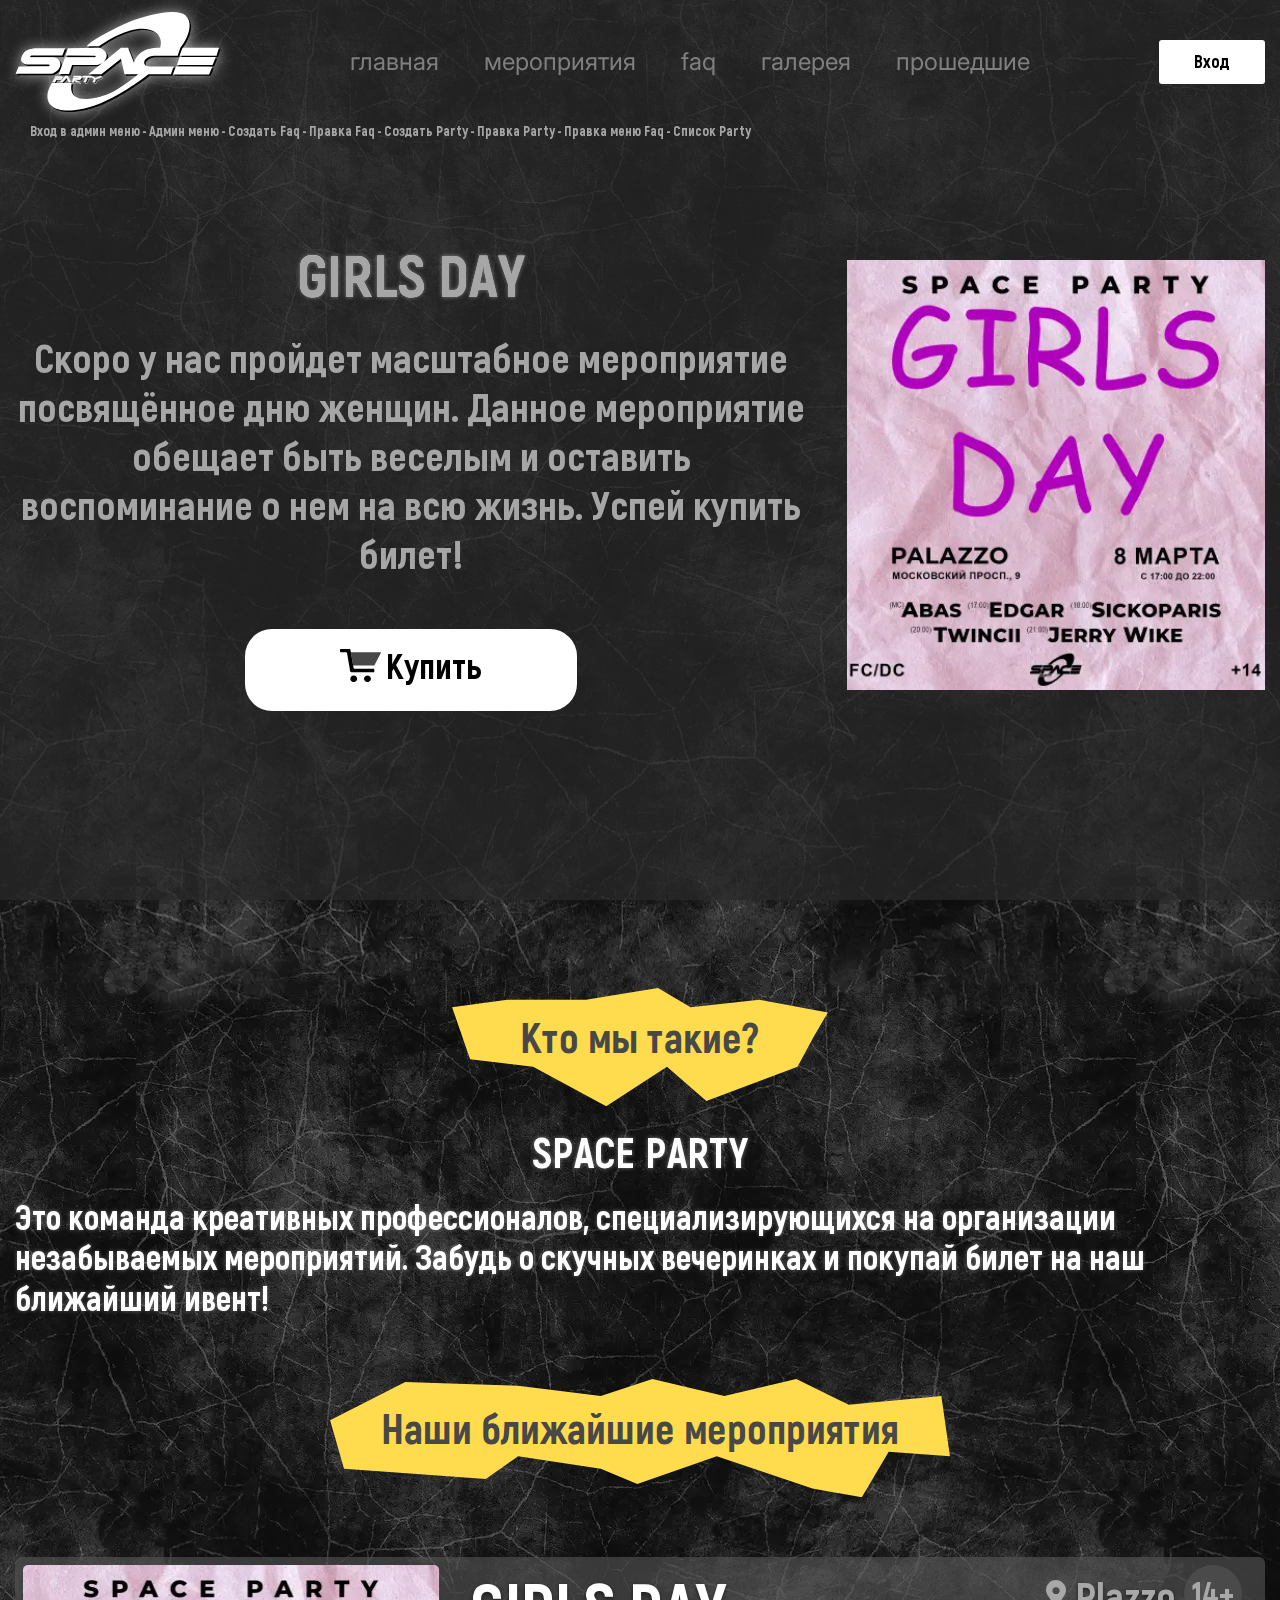
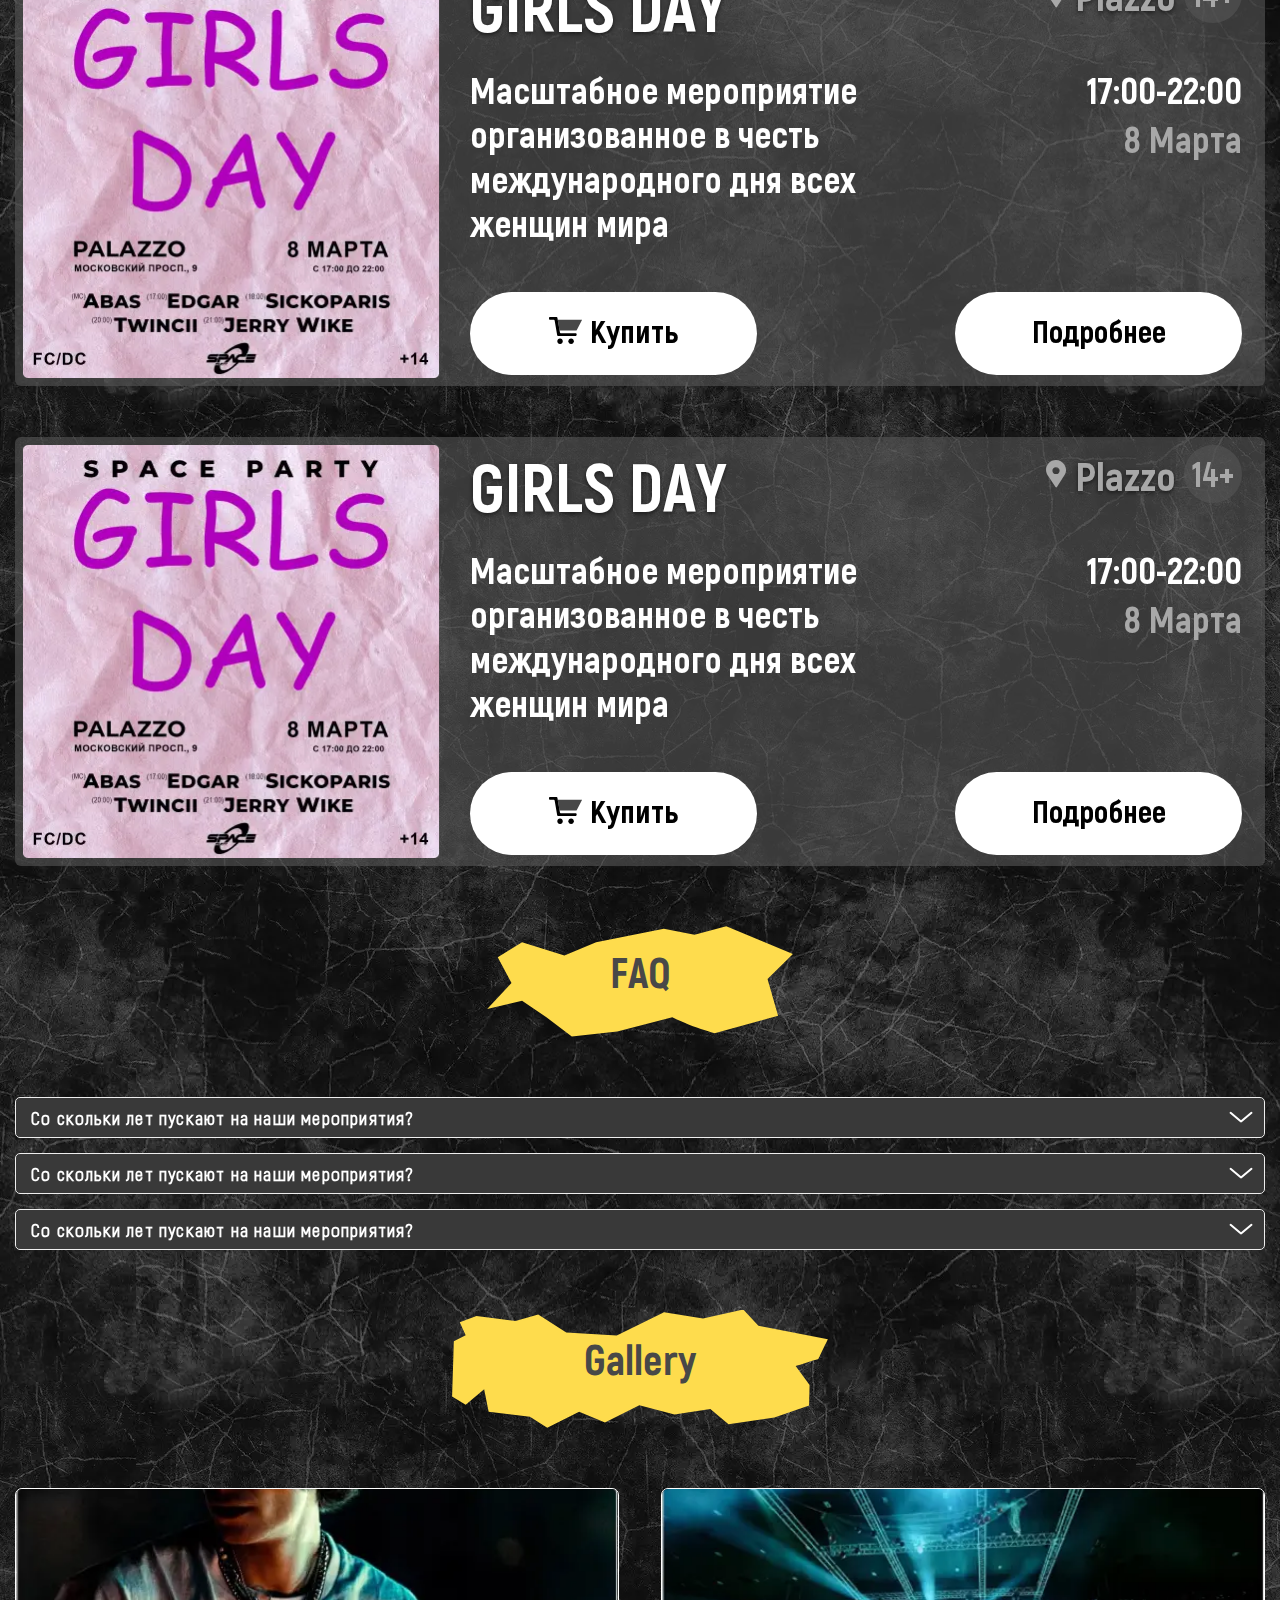
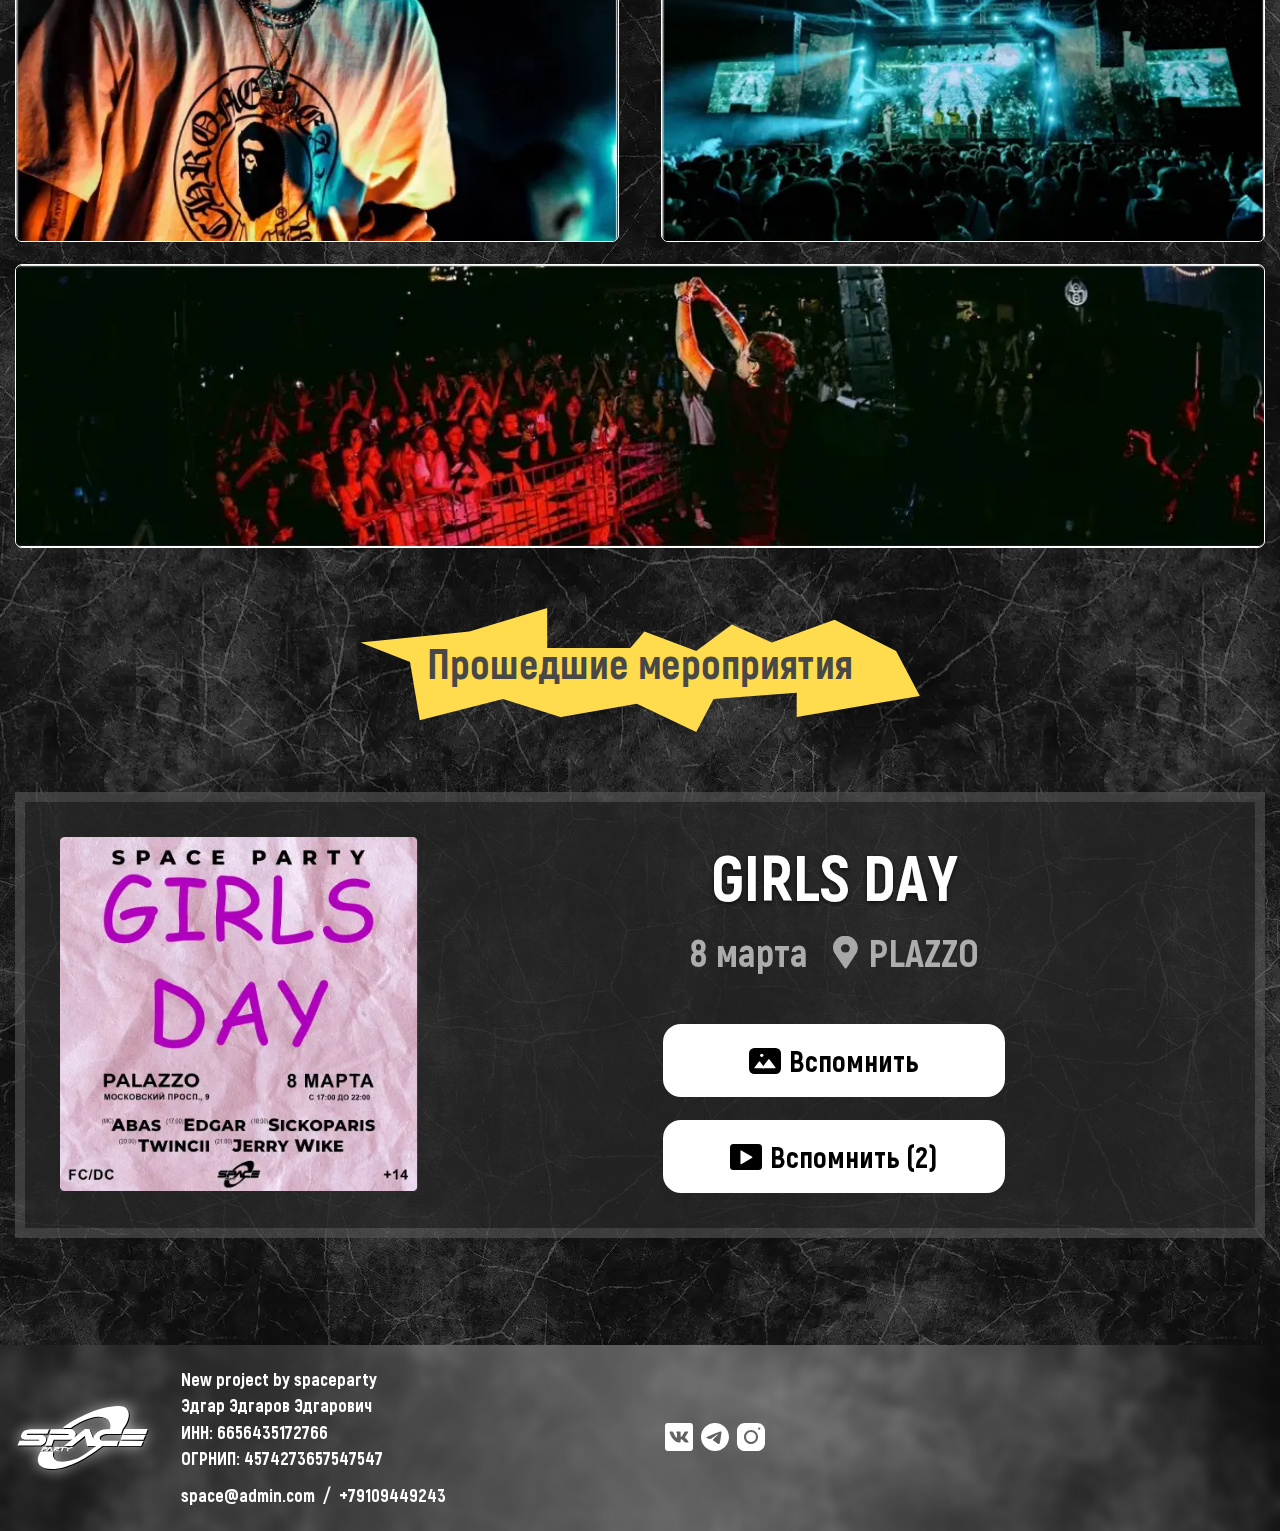
<file: index.html>
<!DOCTYPE html>
<html lang="en">

<head>
	<title>SpaceParty</title>
	<meta charset="UTF-8">
	<meta name="format-detection" content="telephone=no">
	<meta name="description" content="Author: Garshin K. V. Enter Text">
	<!-- <style>body{opacity: 0;}</style> -->
	<link rel="stylesheet" href="css/style.min.css?_v=20241221165114">
	<link rel="shortcut icon" href="favicon.ico">
	<!-- <meta name="robots" content="noindex, nofollow"> -->
	<meta name="viewport" content="width=device-width, initial-scale=1.0">
</head>

<body>
	<div class="wrapper">
		<header class="header header--setup">
			<div class="header__content">

				<div class="menu">

					<div class="menu__block">

						<img src="img/items_svg/logo.svg" alt="Space Party" class="menu__logo-pic" width="206" height="100">

						<nav class="menu__body">
							<img src="img/items_svg/logo.svg" alt="Space Party" class="menu__logo-burger" width="138" height="97">
							<ul class="menu__list">
								<li class="menu__item"><a href="#" class="menu__link">главная</a></li>
								<li class="menu__item"><a href="#" class="menu__link">мероприятия</a></li>
								<li class="menu__item"><a href="#" class="menu__link">faq</a></li>
								<li class="menu__item"><a href="#" class="menu__link">галерея</a></li>
								<li class="menu__item"><a href="#" class="menu__link">прошедшие</a></li>
							</ul>
						</nav>

						<div class="menu__element">
							<div class="menu__group-items" data-da=".menu__body,991,2">
								<button type="button" class="menu__btn-enter">Вход</button>
								<div class="menu__icons-box social">
									<a href="#" target="_blank" title="Telegram" class="social__link"><img src="img/items_svg/icon_telegram.svg" alt="Telegram" class="social__thumb" width="26" height="26"></a>
									<a href="https://m.vk.com/" title="ВКонтакте" target="_blank" class="social__link"><img src="img/items_svg/icon_vk.svg" alt="ВКонтакте" class="social__thumb" width="26" height="26"></a>
									<a href="https://www.instagram.com/" title="Instagram" target="_blank" class="social__link"><img src="img/items_svg/icon_instagram_footer.svg" alt="Instagram" class="social__thumb" width="26" height="26"></a>
								</div>
							</div>
							<button type="button" class="menu__icon icon-menu" aria-label="Burger Menu"><span></span></button>
						</div>

					</div>

				</div>

				<!-- TODO LInks -->
				<section class="links links--setup">
					<div class="links__container">
						<ul class="links__list">
							<li class="links__item-control"><a href="admin-panel-login.html" class="links__link">Вход в админ меню</a></li>
							<span> - </span>
							<li class="links__item-control"><a href="admin-menu.html" class="links__link">Админ меню </a></li>
							<span> - </span>
							<li class="links__item-control"><a href="new-faq.html" class="links__link">Создать Faq</a></li>
							<span> - </span>
							<li class="links__item-control"><a href="edit-faq.html" class="links__link">Правка Faq</a></li>
							<span> - </span>
							<li class="links__item-control"><a href="new-party.html" class="links__link">Создать Party</a></li>
							<span> - </span>
							<li class="links__item-control"><a href="edit-party.html" class="links__link">Правка Party</a></li>
							<span> - </span>
							<li class="links__item-control"><a href="edit-faq-menu.html" class="links__link">Правка меню Faq</a></li>
							<span> - </span>
							<li class="links__item-control"><a href="list-party.html" class="links__link">Список Party</a></li>
						</ul>
					</div>
				</section>
			</div>
		</header>
		<main class="page page--setup">

			<!-- TODO Hero -->
			<section class="hero hero--setup">
				<div class="hero__container">

					<div class="hero__body body">

						<div class="body__hero-data hero-data">
							<div class="hero-data__text-main">
								<h1 class="hero-data__title-page">Girls day</h1>
								<div class="hero-data__paragraph">
									<p>Скоро у нас пройдет масштабное мероприятие посвящённое дню женщин. Данное мероприятие обещает быть веселым и оставить воспоминание о нем на всю жизнь. Успей купить билет!</p>
								</div>
							</div>
							<button type="button" class="hero-data__btn-buy">Купить</button>
						</div>


						<div class="body__inner-poster" data-da=".body__hero-data,991,0">
							<img src="img/poster.webp" alt="Poster" class="body__main-image" width="425" height="438">
						</div>
					</div>
				</div>
			</section>

			<!-- TODO Who are we -->
			<section class="who-we who-we--setup">
				<div class="who-we__container">
					<div class="who-we__inner">
						<h2 class="who-we__caption">Кто мы такие?</h2>
					</div>
					<h3 class="who-we__subcaption">Space party</h3>
					<div class="who-we__paragraph">
						<p>
							Это команда креативных профессионалов, специализирующихся на организации незабываемых мероприятий. Забудь о скучных вечеринках и покупай билет на наш ближайший ивент!</p>
					</div>
				</div>
			</section>

			<!-- TODO Schedule -->
			<section class="schedule schedule--setup">
				<div class="schedule__container">
					<div class="schedule__inner-title">
						<h2 class="schedule__subtitle">Наши ближайшие мероприятия</h2>
					</div>

					<div class="schedule__body-cards card">

						<!-- *Card #1 -->
						<article class="card__cell-inner">

							<div class="case-desc__body">

								<div class="card__img-cell">
									<img src="img/poster.webp" alt="Placard" class="card__placard" width="417" height="413" loading="lazy">
								</div>

								<div class="card__case-desc case-desc">
									<div class="case-desc__colum-data colum-data">
										<div class="colum-data__info">
											<div class="colum-data__main-title-inner">
												<h1 class="colum-data__title-party">Girls day</h1>
											</div>
											<div class="colum-data__block-one" data-da=".colum-data__main-title-inner,991,2">
												<div class="colum-data__location">Plazzo</div>
												<div class="colum-data__age">14+</div>
											</div>
										</div>
										<div class="colum-data__intelligence intelligence">
											<div class="intelligence__paragraph" data-da=".card__cell-inner,570,1">
												<p>Масштабное мероприятие организованное в честь международного дня всех женщин мира</p>
											</div>
											<div class="intelligence__block-two" data-da=".colum-data__info,991,2">
												<div class="intelligence__time">17:00-22:00</div>
												<div class="intelligence__date">8 Марта</div>
											</div>
										</div>
									</div>
									<div class="case-desc__group-btn" data-da=".card__cell-inner,767,2">
										<button type="button" class="case-desc__button-action case-desc__button-action--marker">Купить</button>
										<button type="button" class="case-desc__button-action">Подробнее</button>
									</div>
								</div>

							</div>

						</article>

						<!-- *Card #2 -->
						<article class="card__cell-inner card__cell-inner--two">

							<div class="case-desc__body">

								<div class="card__img-cell">
									<img src="img/poster.webp" alt="Placard" class="card__placard" width="417" height="413" loading="lazy">
								</div>

								<div class="card__case-desc case-desc">
									<div class="case-desc__colum-data colum-data">
										<div class="colum-data__info colum-data__info--two">
											<div class="colum-data__main-title-inner colum-data__main-title-inner--two">
												<h1 class="colum-data__title-party">Girls day</h1>
											</div>
											<div class="colum-data__block-one" data-da=".colum-data__main-title-inner--two,991,2">
												<div class="colum-data__location">Plazzo</div>
												<div class="colum-data__age">14+</div>
											</div>
										</div>
										<div class="colum-data__intelligence intelligence">
											<div class="intelligence__paragraph" data-da=".card__cell-inner--two,570,1">
												<p>Масштабное мероприятие организованное в честь международного дня всех женщин мира</p>
											</div>
											<div class="intelligence__block-two" data-da=".colum-data__info--two,991,2">
												<div class="intelligence__time">17:00-22:00</div>
												<div class="intelligence__date">8 Марта</div>
											</div>
										</div>
									</div>
									<div class="case-desc__group-btn" data-da=".card__cell-inner--two,767,2">
										<button type="button" class="case-desc__button-action case-desc__button-action--marker">Купить</button>
										<button type="button" class="case-desc__button-action">Подробнее</button>
									</div>
								</div>

							</div>

						</article>

					</div>
				</div>
			</section>

			<!-- TODO Faq -->
			<div class="faq faq--setup">
				<div class="faq__container">
					<div class="faq__envelope">
						<h2 class="faq__title">Faq</h2>
					</div>

					<div data-spollers data-one-spoller data-spollers-speed="400" data-spoller-scroll-noheader class="spollers">
						<details class="spollers__item">
							<summary class="spollers__title">Со скольки лет пускают на наши мероприятия?</summary>
							<div class="spollers__body">На наши мероприятия впускают с 14 лет</div>
						</details>
						<details class="spollers__item">
							<summary class="spollers__title">Со скольки лет пускают на наши мероприятия?</summary>
							<div class="spollers__body">На наши мероприятия впускают с 14 лет</div>
						</details>
						<details class="spollers__item">
							<summary class="spollers__title">Со скольки лет пускают на наши мероприятия?</summary>
							<div class="spollers__body">На наши мероприятия впускают с 14 лет</div>
						</details>
					</div>

				</div>
			</div>

			<!-- TODO Gallery -->
			<section class="gallery gallery--setup">
				<div class="gallery__container">
					<div class="gallery__wrapper-element">
						<h2 class="gallery__caption">Gallery</h2>
					</div>
					<div class="gallery__body frame-party">
						<div class="frame-party__cell-elem">
							<img src="img/gallery/frame_one.webp" alt="Party" class="frame-party__picture" width="566" height="338" loading="lazy">
						</div>
						<div class="frame-party__cell-elem">
							<img src="img/gallery/frame_two.webp" alt="Party" class="frame-party__picture" width="566" height="338" loading="lazy">
						</div>
						<div class="frame-party__cell-elem">
							<img src="img/gallery/frame_three.webp" alt="Party" class="frame-party__picture" width="566" height="338" loading="lazy">
						</div>
					</div>
				</div>
			</section>

			<!-- TODO Archive-->
			<section class="archive archive--setup">
				<div class="archive__container">
					<div class="archive__area-title">
						<h2 class="archive__subject">Прошедшие мероприятия</h2>
					</div>

					<div class="archive__body past-party">

						<div class="past-party__inner-bg">
							<article class="past-party__party-box">

								<div class="past-party__inner-pic">
									<img src="img/poster.webp" alt="Poster Past Party" class="past-party__image" width="358" height="354" loading="lazy">
								</div>
								<div class="past-party__preamble preamble">
									<div class="preamble__preface">
										<h3 class="preamble__subject">Girls day</h3>
										<div class="preamble__data-about">
											<div class="preamble__data-past">8 марта</div>
											<div class="preamble__place-party">Plazzo</div>
										</div>
									</div>
									<div class="preamble__remember-group" data-da=".past-party__inner-bg,580,2">
										<button type="button" class="preamble__btn-jump" arial-label="">Вспомнить</button>
										<button type="button" class="preamble__btn-jump" arial-label="">Вспомнить (2)</button>
									</div>
								</div>
							</article>
						</div>
					</div>
				</div>
			</section>

		</main>
		<footer class="footer">
			<div class="footer__content">
				<div class="footer__body">


					<div class="footer__info-block info-block">

						<img src="img/items_svg/logo.svg" alt="Space Party" class="footer__logo-footer" width="136" height="64">

						<div class="info-block__desc desk">
							<div class="desk__main-data">
								<div class="desk__item-info">New project by spaceparty</div>
								<div class="desk__item-info">Эдгар Эдгаров Эдгарович</div>
								<div class="desk__item-info">ИНН: 6656435172766</div>
								<div class="desk__item-info">ОГРНИП: 4574273657547547</div>
							</div>
							<div class="desk__contact"><a href="mailto:space@admin.com" class="desk__jump-link">space@admin.com</a> <span>/</span> <a href="tel:+79109449243" class="desk__jump-link">+79109449243</a>
							</div>
						</div>

					</div>

					<div class="info-block__icon-social icon-social" data-da=".desk__main-data,768,0">
						<a href="https://m.vk.com/" target="_blank" title="ВКонтакте" class="icon-social__link-item">
							<svg id="icon-vk" class="icon-social__img" xmlns="http://www.w3.org/2000/svg" viewBox="0 0 31 31">
								<defs>
									<style></style>
								</defs>
								<g>
									<path d="M27.89,0H3.11C1.39,0,0,1.39,0,3.11v24.78c0,1.72,1.39,3.11,3.11,3.11h24.78c1.72,0,3.11-1.39,3.11-3.11V3.11c0-1.72-1.39-3.11-3.11-3.11ZM25.08,21.55h-2.28c-.87,0-1.12-.68-2.67-2.19-1.35-1.27-1.93-1.44-2.27-1.44-.46,0-.6.13-.6.76v2c0,.55-.18.87-1.63.87-2.42,0-5.07-1.43-6.96-4.08-2.83-3.87-3.6-6.8-3.6-7.39,0-.33.13-.63.78-.63h2.28c.58,0,.8.25,1.02.87,1.12,3.17,3,5.95,3.77,5.95.29,0,.42-.13.42-.85v-3.28c-.08-1.51-.9-1.63-.9-2.17,0-.25.22-.51.58-.51h3.59c.48,0,.65.25.65.82v4.41c0,.47.21.64.35.64.29,0,.53-.17,1.06-.68,1.64-1.79,2.8-4.55,2.8-4.55.15-.33.41-.63.99-.63h2.28c.69,0,.84.35.69.82-.29,1.3-3.07,5.12-3.07,5.12-.24.38-.34.57,0,.99.24.33,1.04.99,1.57,1.6.98,1.08,1.72,1.98,1.92,2.61.19.63-.14.95-.79.95Z" />
								</g>
							</svg>
						</a>
						<a href="#" target="_blank" title="Telegram" class="icon-social__link-item">
							<svg id="icon-telegram" class="icon-social__img" xmlns="http://www.w3.org/2000/svg" viewBox="0 0 31 31">
								<defs>
									<style></style>
								</defs>
								<g>
									<path d="M15.5,0C6.94,0,0,6.94,0,15.5s6.94,15.5,15.5,15.5,15.5-6.94,15.5-15.5S24.06,0,15.5,0ZM22.68,10.53c-.23,2.45-1.24,8.4-1.76,11.14-.22,1.16-.65,1.55-1.06,1.59-.9.08-1.59-.59-2.45-1.16-1.37-.89-2.13-1.45-3.46-2.32-1.54-1.01-.54-1.56.34-2.47.23-.23,4.19-3.85,4.27-4.17.01-.04.01-.19-.08-.27-.09-.08-.22-.05-.32-.03-.14.03-2.31,1.47-6.53,4.32-.62.43-1.17.63-1.68.62-.55-.01-1.61-.31-2.41-.57-.97-.31-1.74-.48-1.68-1.02.04-.28.43-.57,1.15-.86,4.52-1.96,7.52-3.27,9.03-3.9,4.3-1.79,5.2-2.1,5.78-2.12.13,0,.41.03.61.18.15.13.19.3.22.43.03.13.05.4.03.61Z" />
								</g>
							</svg>
						</a>

						<a href="hhttps://www.instagram.com/" target="_blank" title="Instagram" class="icon-social__link-item">
							<svg id="icon-instagram" class="icon-social__img" xmlns="http://www.w3.org/2000/svg" viewBox="0 0 31 31">
								<defs>
									<style></style>
								</defs>
								<g>
									<g>
										<circle cx="15.5" cy="15.5" r="5.49" />
										<path d="M22.33,0h-13.66C3.88,0,0,3.88,0,8.67v13.65c0,4.79,3.88,8.67,8.67,8.67h13.66c4.79,0,8.67-3.88,8.67-8.67v-13.65c0-4.79-3.88-8.67-8.67-8.67ZM15.5,23.29c-4.29,0-7.78-3.49-7.78-7.79s3.49-7.79,7.78-7.79,7.79,3.49,7.79,7.79-3.49,7.79-7.79,7.79ZM24.59,7.6c-.71,0-1.29-.57-1.29-1.29s.57-1.29,1.29-1.29,1.29.58,1.29,1.29-.58,1.29-1.29,1.29Z" />
									</g>
								</g>
							</svg>
						</a>
					</div>

				</div>
			</div>
		</footer>
	</div>
	<script src="js/app.min.js?_v=20241221165114"></script>
</body>

</html>
</file>
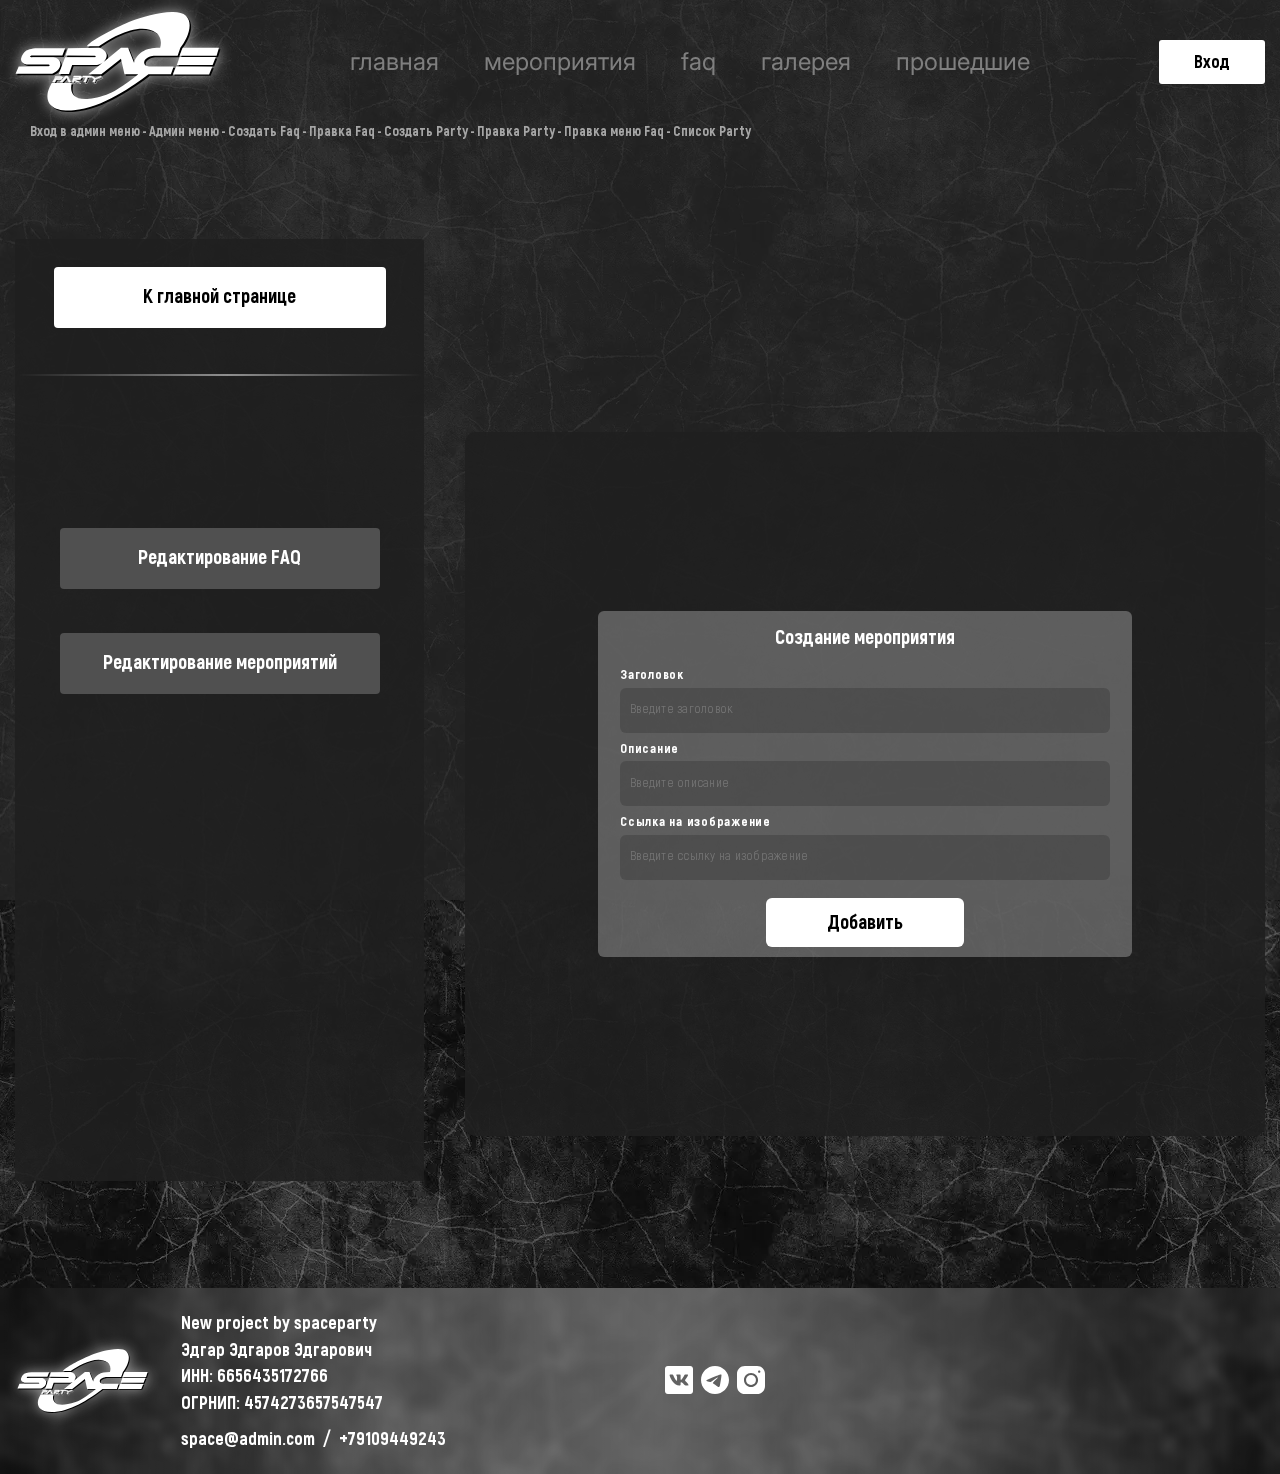
<file: admin-menu.html>
<!DOCTYPE html>
<html lang="en">

<head>
	<title>SpaceParty</title>
	<meta charset="UTF-8">
	<meta name="format-detection" content="telephone=no">
	<meta name="description" content="Author: Garshin K. V. Enter Text">
	<!-- <style>body{opacity: 0;}</style> -->
	<link rel="stylesheet" href="css/style.min.css?_v=20241221165114">
	<link rel="shortcut icon" href="favicon.ico">
	<!-- <meta name="robots" content="noindex, nofollow"> -->
	<meta name="viewport" content="width=device-width, initial-scale=1.0">
</head>

<body>
	<div class="wrapper">
		<header class="header header--setup">
			<div class="header__content">

				<div class="menu">

					<div class="menu__block">

						<img src="img/items_svg/logo.svg" alt="Space Party" class="menu__logo-pic" width="206" height="100">

						<nav class="menu__body">
							<img src="img/items_svg/logo.svg" alt="Space Party" class="menu__logo-burger" width="138" height="97">
							<ul class="menu__list">
								<li class="menu__item"><a href="#" class="menu__link">главная</a></li>
								<li class="menu__item"><a href="#" class="menu__link">мероприятия</a></li>
								<li class="menu__item"><a href="#" class="menu__link">faq</a></li>
								<li class="menu__item"><a href="#" class="menu__link">галерея</a></li>
								<li class="menu__item"><a href="#" class="menu__link">прошедшие</a></li>
							</ul>
						</nav>

						<div class="menu__element">
							<div class="menu__group-items" data-da=".menu__body,991,2">
								<button type="button" class="menu__btn-enter">Вход</button>
								<div class="menu__icons-box social">
									<a href="#" target="_blank" title="Telegram" class="social__link"><img src="img/items_svg/icon_telegram.svg" alt="Telegram" class="social__thumb" width="26" height="26"></a>
									<a href="https://m.vk.com/" title="ВКонтакте" target="_blank" class="social__link"><img src="img/items_svg/icon_vk.svg" alt="ВКонтакте" class="social__thumb" width="26" height="26"></a>
									<a href="https://www.instagram.com/" title="Instagram" target="_blank" class="social__link"><img src="img/items_svg/icon_instagram_footer.svg" alt="Instagram" class="social__thumb" width="26" height="26"></a>
								</div>
							</div>
							<button type="button" class="menu__icon icon-menu" aria-label="Burger Menu"><span></span></button>
						</div>

					</div>

				</div>

				<!-- TODO LInks -->
				<section class="links links--setup">
					<div class="links__container">
						<ul class="links__list">
							<li class="links__item-control"><a href="admin-panel-login.html" class="links__link">Вход в админ меню</a></li>
							<span> - </span>
							<li class="links__item-control"><a href="admin-menu.html" class="links__link">Админ меню </a></li>
							<span> - </span>
							<li class="links__item-control"><a href="new-faq.html" class="links__link">Создать Faq</a></li>
							<span> - </span>
							<li class="links__item-control"><a href="edit-faq.html" class="links__link">Правка Faq</a></li>
							<span> - </span>
							<li class="links__item-control"><a href="new-party.html" class="links__link">Создать Party</a></li>
							<span> - </span>
							<li class="links__item-control"><a href="edit-party.html" class="links__link">Правка Party</a></li>
							<span> - </span>
							<li class="links__item-control"><a href="edit-faq-menu.html" class="links__link">Правка меню Faq</a></li>
							<span> - </span>
							<li class="links__item-control"><a href="list-party.html" class="links__link">Список Party</a></li>
						</ul>
					</div>
				</section>
			</div>
		</header>
		<main class="page page--setup">

			<div class="adm-menu adm-menu--setup">

				<div class="adm-menu__content">

					<div class="adm-menu__body-window">
						<aside class="panel-aside">

							<div class="panel-aside__bg-box">
								<div class="panel-aside__levels-btns btn-level">
									<div class="btn-level__up-box up-box">
										<a href="index.html" class="up-box__mainpage">К главной странице</a>
										<img src="img/items_svg/line-decore.svg" alt="Line decore" class="up-box__line-decore" width="405" height="6">
									</div>
									<div class="btn-level__up-box down-box">
										<a href="edit-faq.html" class="down-box__function-edit">Редактирование FAQ</a>
										<a href="edit-party.html" class="down-box__function-edit">Редактирование мероприятий</a>
									</div>
								</div>
							</div>
						</aside>
						<div class="menu-adm menu-adm--zone">

							<form class="menu-adm__box" action="#" method="GET" enctype="multipart/form-data">
								<div class="menu-adm__body-form">
									<h1 class="menu-adm__caption">Создание мероприятия</h1>
									<div class="menu-adm__inner-fields">
										<label for="enter-title-menu-adm-form" class="menu-adm__label-menu-adm-form">Заголовок
											<input id="enter-title-menu-adm-form" type="text" class="menu-adm__input-menu-adm-form" name="login-panel-adm" placeholder="Введите заголовок" autocomplite="off" required>
										</label>
										<label for="enter-desk-menu-adm-form" class="menu-adm__label-menu-adm-form">Описание
											<input id="enter-desk-menu-adm-form" type="text" class="menu-adm__input-menu-adm-form" name="pass-panel-adm" placeholder="Введите описание" autocomplite="off" required>
										</label>
										<label for="enter-link-menu-adm-form" class="menu-adm__label-menu-adm-form">Ссылка на изображение
											<input id="enter-link-menu-adm-form" type="link" class="menu-adm__input-menu-adm-form" name="pass-panel-adm" placeholder="Введите ссылку на изображение" autocomplite="off" required>
										</label>
									</div>
									<button type="button" class="menu-adm__form-button">Добавить</button>
								</div>
							</form>
						</div>
					</div>

				</div>
			</div>


		</main>
		<footer class="footer">
			<div class="footer__content">
				<div class="footer__body">


					<div class="footer__info-block info-block">

						<img src="img/items_svg/logo.svg" alt="Space Party" class="footer__logo-footer" width="136" height="64">

						<div class="info-block__desc desk">
							<div class="desk__main-data">
								<div class="desk__item-info">New project by spaceparty</div>
								<div class="desk__item-info">Эдгар Эдгаров Эдгарович</div>
								<div class="desk__item-info">ИНН: 6656435172766</div>
								<div class="desk__item-info">ОГРНИП: 4574273657547547</div>
							</div>
							<div class="desk__contact"><a href="mailto:space@admin.com" class="desk__jump-link">space@admin.com</a> <span>/</span> <a href="tel:+79109449243" class="desk__jump-link">+79109449243</a>
							</div>
						</div>

					</div>

					<div class="info-block__icon-social icon-social" data-da=".desk__main-data,768,0">
						<a href="https://m.vk.com/" target="_blank" title="ВКонтакте" class="icon-social__link-item">
							<svg id="icon-vk" class="icon-social__img" xmlns="http://www.w3.org/2000/svg" viewBox="0 0 31 31">
								<defs>
									<style></style>
								</defs>
								<g>
									<path d="M27.89,0H3.11C1.39,0,0,1.39,0,3.11v24.78c0,1.72,1.39,3.11,3.11,3.11h24.78c1.72,0,3.11-1.39,3.11-3.11V3.11c0-1.72-1.39-3.11-3.11-3.11ZM25.08,21.55h-2.28c-.87,0-1.12-.68-2.67-2.19-1.35-1.27-1.93-1.44-2.27-1.44-.46,0-.6.13-.6.76v2c0,.55-.18.87-1.63.87-2.42,0-5.07-1.43-6.96-4.08-2.83-3.87-3.6-6.8-3.6-7.39,0-.33.13-.63.78-.63h2.28c.58,0,.8.25,1.02.87,1.12,3.17,3,5.95,3.77,5.95.29,0,.42-.13.42-.85v-3.28c-.08-1.51-.9-1.63-.9-2.17,0-.25.22-.51.58-.51h3.59c.48,0,.65.25.65.82v4.41c0,.47.21.64.35.64.29,0,.53-.17,1.06-.68,1.64-1.79,2.8-4.55,2.8-4.55.15-.33.41-.63.99-.63h2.28c.69,0,.84.35.69.82-.29,1.3-3.07,5.12-3.07,5.12-.24.38-.34.57,0,.99.24.33,1.04.99,1.57,1.6.98,1.08,1.72,1.98,1.92,2.61.19.63-.14.95-.79.95Z" />
								</g>
							</svg>
						</a>
						<a href="#" target="_blank" title="Telegram" class="icon-social__link-item">
							<svg id="icon-telegram" class="icon-social__img" xmlns="http://www.w3.org/2000/svg" viewBox="0 0 31 31">
								<defs>
									<style></style>
								</defs>
								<g>
									<path d="M15.5,0C6.94,0,0,6.94,0,15.5s6.94,15.5,15.5,15.5,15.5-6.94,15.5-15.5S24.06,0,15.5,0ZM22.68,10.53c-.23,2.45-1.24,8.4-1.76,11.14-.22,1.16-.65,1.55-1.06,1.59-.9.08-1.59-.59-2.45-1.16-1.37-.89-2.13-1.45-3.46-2.32-1.54-1.01-.54-1.56.34-2.47.23-.23,4.19-3.85,4.27-4.17.01-.04.01-.19-.08-.27-.09-.08-.22-.05-.32-.03-.14.03-2.31,1.47-6.53,4.32-.62.43-1.17.63-1.68.62-.55-.01-1.61-.31-2.41-.57-.97-.31-1.74-.48-1.68-1.02.04-.28.43-.57,1.15-.86,4.52-1.96,7.52-3.27,9.03-3.9,4.3-1.79,5.2-2.1,5.78-2.12.13,0,.41.03.61.18.15.13.19.3.22.43.03.13.05.4.03.61Z" />
								</g>
							</svg>
						</a>

						<a href="hhttps://www.instagram.com/" target="_blank" title="Instagram" class="icon-social__link-item">
							<svg id="icon-instagram" class="icon-social__img" xmlns="http://www.w3.org/2000/svg" viewBox="0 0 31 31">
								<defs>
									<style></style>
								</defs>
								<g>
									<g>
										<circle cx="15.5" cy="15.5" r="5.49" />
										<path d="M22.33,0h-13.66C3.88,0,0,3.88,0,8.67v13.65c0,4.79,3.88,8.67,8.67,8.67h13.66c4.79,0,8.67-3.88,8.67-8.67v-13.65c0-4.79-3.88-8.67-8.67-8.67ZM15.5,23.29c-4.29,0-7.78-3.49-7.78-7.79s3.49-7.79,7.78-7.79,7.79,3.49,7.79,7.79-3.49,7.79-7.79,7.79ZM24.59,7.6c-.71,0-1.29-.57-1.29-1.29s.57-1.29,1.29-1.29,1.29.58,1.29,1.29-.58,1.29-1.29,1.29Z" />
									</g>
								</g>
							</svg>
						</a>
					</div>

				</div>
			</div>
		</footer>
	</div>
	<script src="js/app.min.js?_v=20241221165114"></script>
</body>

</html>
</file>
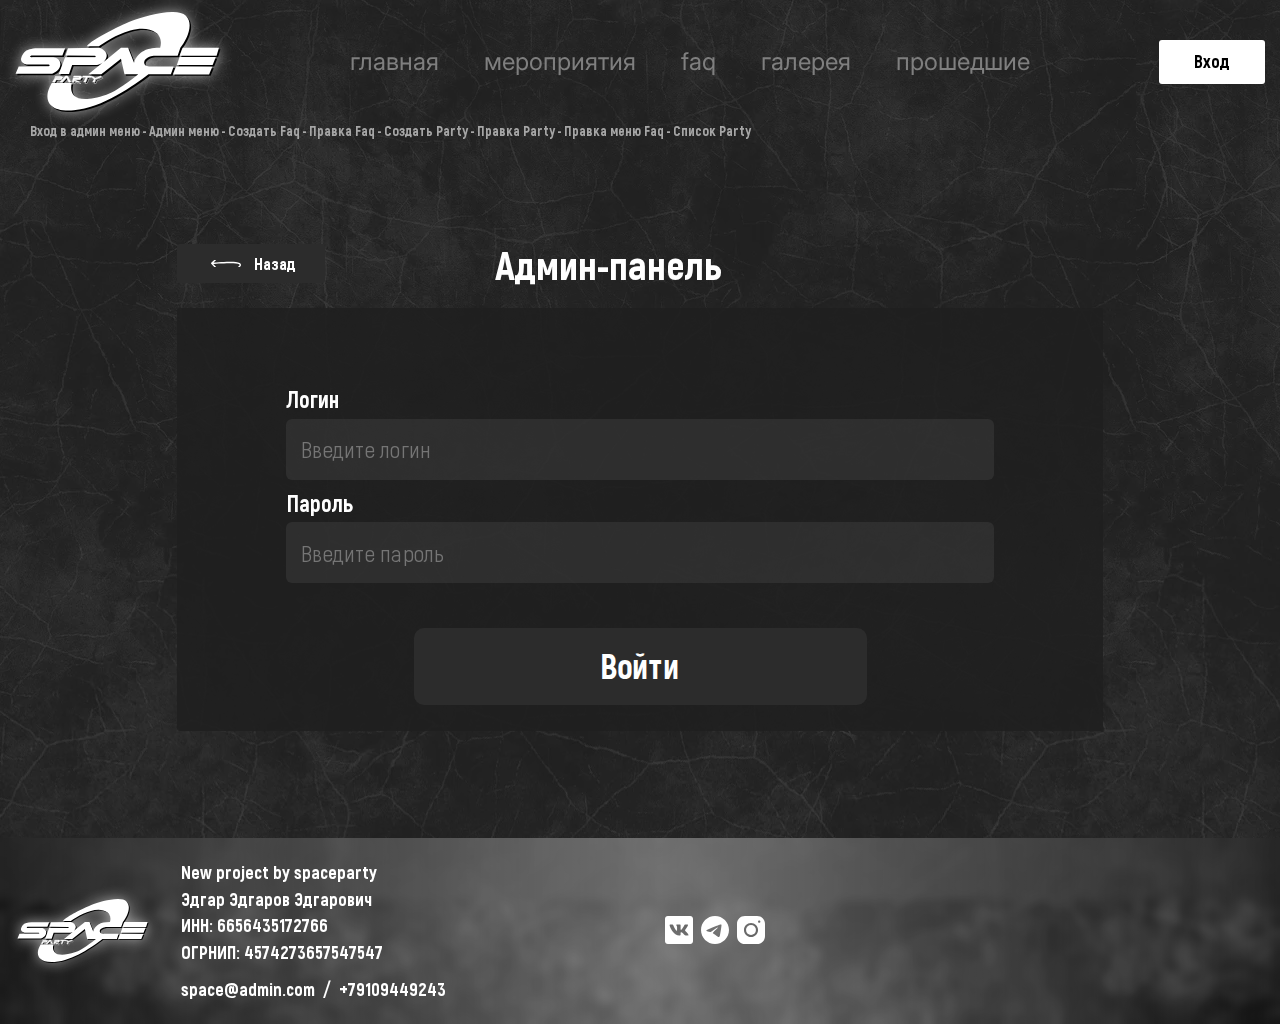
<file: admin-panel-login.html>
<!DOCTYPE html>
<html lang="en">

<head>
	<title>SpaceParty</title>
	<meta charset="UTF-8">
	<meta name="format-detection" content="telephone=no">
	<meta name="description" content="Author: Garshin K. V. Enter Text">
	<!-- <style>body{opacity: 0;}</style> -->
	<link rel="stylesheet" href="css/style.min.css?_v=20241221165114">
	<link rel="shortcut icon" href="favicon.ico">
	<!-- <meta name="robots" content="noindex, nofollow"> -->
	<meta name="viewport" content="width=device-width, initial-scale=1.0">
</head>

<body>
	<div class="wrapper">
		<header class="header header--setup">
			<div class="header__content">

				<div class="menu">

					<div class="menu__block">

						<img src="img/items_svg/logo.svg" alt="Space Party" class="menu__logo-pic" width="206" height="100">

						<nav class="menu__body">
							<img src="img/items_svg/logo.svg" alt="Space Party" class="menu__logo-burger" width="138" height="97">
							<ul class="menu__list">
								<li class="menu__item"><a href="#" class="menu__link">главная</a></li>
								<li class="menu__item"><a href="#" class="menu__link">мероприятия</a></li>
								<li class="menu__item"><a href="#" class="menu__link">faq</a></li>
								<li class="menu__item"><a href="#" class="menu__link">галерея</a></li>
								<li class="menu__item"><a href="#" class="menu__link">прошедшие</a></li>
							</ul>
						</nav>

						<div class="menu__element">
							<div class="menu__group-items" data-da=".menu__body,991,2">
								<button type="button" class="menu__btn-enter">Вход</button>
								<div class="menu__icons-box social">
									<a href="#" target="_blank" title="Telegram" class="social__link"><img src="img/items_svg/icon_telegram.svg" alt="Telegram" class="social__thumb" width="26" height="26"></a>
									<a href="https://m.vk.com/" title="ВКонтакте" target="_blank" class="social__link"><img src="img/items_svg/icon_vk.svg" alt="ВКонтакте" class="social__thumb" width="26" height="26"></a>
									<a href="https://www.instagram.com/" title="Instagram" target="_blank" class="social__link"><img src="img/items_svg/icon_instagram_footer.svg" alt="Instagram" class="social__thumb" width="26" height="26"></a>
								</div>
							</div>
							<button type="button" class="menu__icon icon-menu" aria-label="Burger Menu"><span></span></button>
						</div>

					</div>

				</div>

				<!-- TODO LInks -->
				<section class="links links--setup">
					<div class="links__container">
						<ul class="links__list">
							<li class="links__item-control"><a href="admin-panel-login.html" class="links__link">Вход в админ меню</a></li>
							<span> - </span>
							<li class="links__item-control"><a href="admin-menu.html" class="links__link">Админ меню </a></li>
							<span> - </span>
							<li class="links__item-control"><a href="new-faq.html" class="links__link">Создать Faq</a></li>
							<span> - </span>
							<li class="links__item-control"><a href="edit-faq.html" class="links__link">Правка Faq</a></li>
							<span> - </span>
							<li class="links__item-control"><a href="new-party.html" class="links__link">Создать Party</a></li>
							<span> - </span>
							<li class="links__item-control"><a href="edit-party.html" class="links__link">Правка Party</a></li>
							<span> - </span>
							<li class="links__item-control"><a href="edit-faq-menu.html" class="links__link">Правка меню Faq</a></li>
							<span> - </span>
							<li class="links__item-control"><a href="list-party.html" class="links__link">Список Party</a></li>
						</ul>
					</div>
				</section>
			</div>
		</header>
		<main class="page page--setup">
			<section class="menu-adm adm-panel-login--setup">

				<div class="adm-panel-login__container">
					<div class="adm-panel-login__body">

						<div class="adm-panel-login__crisper">
							<a href="index.html" class="adm-panel-login__back-btn">Назад</a>
							<h1 class="adm-panel-login__title-page">Админ-панель</h1>
						</div>

						<div class="admin-menu admin-menu--zone">

							<form class="admin-menu__box" action="#" method="GET" enctype="multipart/form-data">
								<div class="admin-menu__inner-fields">
									<label for="enter-log" class="admin-menu__label-form-panel-adm">Логин
										<input id="enter-log" type="text" class="admin-menu__input-form-panel-adm" name="login-panel-adm" placeholder="Введите логин" autocomplite="off" required>
									</label>
									<label for="enter-pass-panel-adm" class="admin-menu__label-form-panel-adm">Пароль
										<input id="enter-pass-panel-adm" type="password" class="admin-menu__input-form-panel-adm" name="pass-panel-adm" placeholder="Введите пароль" autocomplite="off" required>
									</label>
								</div>
								<button type="button" class="admin-menu__form-button">Войти</button>
							</form>

						</div>

					</div>
				</div>
			</section>


		</main>
		<footer class="footer">
			<div class="footer__content">
				<div class="footer__body">


					<div class="footer__info-block info-block">

						<img src="img/items_svg/logo.svg" alt="Space Party" class="footer__logo-footer" width="136" height="64">

						<div class="info-block__desc desk">
							<div class="desk__main-data">
								<div class="desk__item-info">New project by spaceparty</div>
								<div class="desk__item-info">Эдгар Эдгаров Эдгарович</div>
								<div class="desk__item-info">ИНН: 6656435172766</div>
								<div class="desk__item-info">ОГРНИП: 4574273657547547</div>
							</div>
							<div class="desk__contact"><a href="mailto:space@admin.com" class="desk__jump-link">space@admin.com</a> <span>/</span> <a href="tel:+79109449243" class="desk__jump-link">+79109449243</a>
							</div>
						</div>

					</div>

					<div class="info-block__icon-social icon-social" data-da=".desk__main-data,768,0">
						<a href="https://m.vk.com/" target="_blank" title="ВКонтакте" class="icon-social__link-item">
							<svg id="icon-vk" class="icon-social__img" xmlns="http://www.w3.org/2000/svg" viewBox="0 0 31 31">
								<defs>
									<style></style>
								</defs>
								<g>
									<path d="M27.89,0H3.11C1.39,0,0,1.39,0,3.11v24.78c0,1.72,1.39,3.11,3.11,3.11h24.78c1.72,0,3.11-1.39,3.11-3.11V3.11c0-1.72-1.39-3.11-3.11-3.11ZM25.08,21.55h-2.28c-.87,0-1.12-.68-2.67-2.19-1.35-1.27-1.93-1.44-2.27-1.44-.46,0-.6.13-.6.76v2c0,.55-.18.87-1.63.87-2.42,0-5.07-1.43-6.96-4.08-2.83-3.87-3.6-6.8-3.6-7.39,0-.33.13-.63.78-.63h2.28c.58,0,.8.25,1.02.87,1.12,3.17,3,5.95,3.77,5.95.29,0,.42-.13.42-.85v-3.28c-.08-1.51-.9-1.63-.9-2.17,0-.25.22-.51.58-.51h3.59c.48,0,.65.25.65.82v4.41c0,.47.21.64.35.64.29,0,.53-.17,1.06-.68,1.64-1.79,2.8-4.55,2.8-4.55.15-.33.41-.63.99-.63h2.28c.69,0,.84.35.69.82-.29,1.3-3.07,5.12-3.07,5.12-.24.38-.34.57,0,.99.24.33,1.04.99,1.57,1.6.98,1.08,1.72,1.98,1.92,2.61.19.63-.14.95-.79.95Z" />
								</g>
							</svg>
						</a>
						<a href="#" target="_blank" title="Telegram" class="icon-social__link-item">
							<svg id="icon-telegram" class="icon-social__img" xmlns="http://www.w3.org/2000/svg" viewBox="0 0 31 31">
								<defs>
									<style></style>
								</defs>
								<g>
									<path d="M15.5,0C6.94,0,0,6.94,0,15.5s6.94,15.5,15.5,15.5,15.5-6.94,15.5-15.5S24.06,0,15.5,0ZM22.68,10.53c-.23,2.45-1.24,8.4-1.76,11.14-.22,1.16-.65,1.55-1.06,1.59-.9.08-1.59-.59-2.45-1.16-1.37-.89-2.13-1.45-3.46-2.32-1.54-1.01-.54-1.56.34-2.47.23-.23,4.19-3.85,4.27-4.17.01-.04.01-.19-.08-.27-.09-.08-.22-.05-.32-.03-.14.03-2.31,1.47-6.53,4.32-.62.43-1.17.63-1.68.62-.55-.01-1.61-.31-2.41-.57-.97-.31-1.74-.48-1.68-1.02.04-.28.43-.57,1.15-.86,4.52-1.96,7.52-3.27,9.03-3.9,4.3-1.79,5.2-2.1,5.78-2.12.13,0,.41.03.61.18.15.13.19.3.22.43.03.13.05.4.03.61Z" />
								</g>
							</svg>
						</a>

						<a href="hhttps://www.instagram.com/" target="_blank" title="Instagram" class="icon-social__link-item">
							<svg id="icon-instagram" class="icon-social__img" xmlns="http://www.w3.org/2000/svg" viewBox="0 0 31 31">
								<defs>
									<style></style>
								</defs>
								<g>
									<g>
										<circle cx="15.5" cy="15.5" r="5.49" />
										<path d="M22.33,0h-13.66C3.88,0,0,3.88,0,8.67v13.65c0,4.79,3.88,8.67,8.67,8.67h13.66c4.79,0,8.67-3.88,8.67-8.67v-13.65c0-4.79-3.88-8.67-8.67-8.67ZM15.5,23.29c-4.29,0-7.78-3.49-7.78-7.79s3.49-7.79,7.78-7.79,7.79,3.49,7.79,7.79-3.49,7.79-7.79,7.79ZM24.59,7.6c-.71,0-1.29-.57-1.29-1.29s.57-1.29,1.29-1.29,1.29.58,1.29,1.29-.58,1.29-1.29,1.29Z" />
									</g>
								</g>
							</svg>
						</a>
					</div>

				</div>
			</div>
		</footer>
	</div>
	<script src="js/app.min.js?_v=20241221165114"></script>
</body>

</html>
</file>
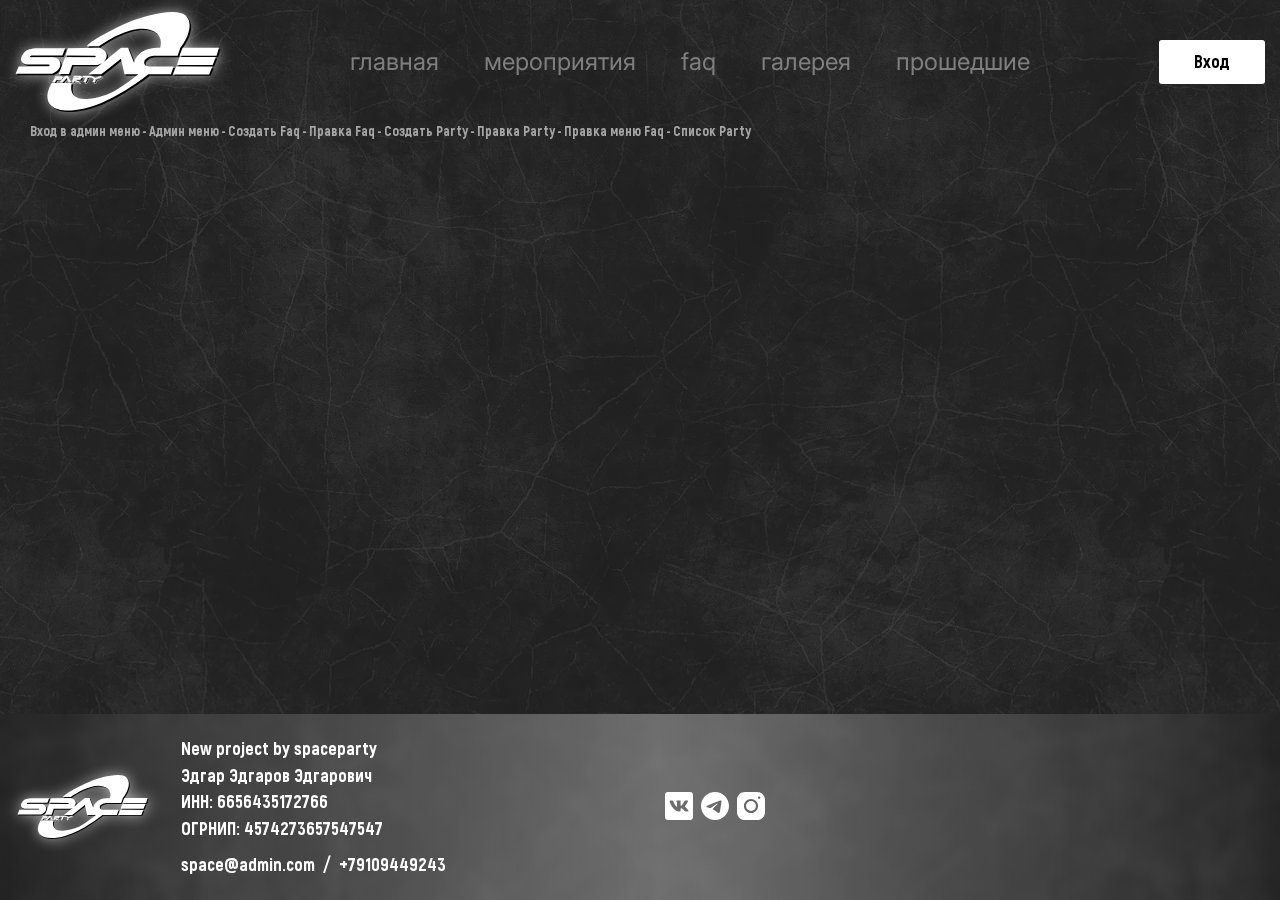
<file: edit-faq-menu.html>
<!DOCTYPE html>
<html lang="en">

<head>
	<title>SpaceParty</title>
	<meta charset="UTF-8">
	<meta name="format-detection" content="telephone=no">
	<meta name="description" content="Author: Garshin K. V. Enter Text">
	<!-- <style>body{opacity: 0;}</style> -->
	<link rel="stylesheet" href="css/style.min.css?_v=20241221165114">
	<link rel="shortcut icon" href="favicon.ico">
	<!-- <meta name="robots" content="noindex, nofollow"> -->
	<meta name="viewport" content="width=device-width, initial-scale=1.0">
</head>

<body>
	<div class="wrapper">
		<header class="header header--setup">
			<div class="header__content">

				<div class="menu">

					<div class="menu__block">

						<img src="img/items_svg/logo.svg" alt="Space Party" class="menu__logo-pic" width="206" height="100">

						<nav class="menu__body">
							<img src="img/items_svg/logo.svg" alt="Space Party" class="menu__logo-burger" width="138" height="97">
							<ul class="menu__list">
								<li class="menu__item"><a href="#" class="menu__link">главная</a></li>
								<li class="menu__item"><a href="#" class="menu__link">мероприятия</a></li>
								<li class="menu__item"><a href="#" class="menu__link">faq</a></li>
								<li class="menu__item"><a href="#" class="menu__link">галерея</a></li>
								<li class="menu__item"><a href="#" class="menu__link">прошедшие</a></li>
							</ul>
						</nav>

						<div class="menu__element">
							<div class="menu__group-items" data-da=".menu__body,991,2">
								<button type="button" class="menu__btn-enter">Вход</button>
								<div class="menu__icons-box social">
									<a href="#" target="_blank" title="Telegram" class="social__link"><img src="img/items_svg/icon_telegram.svg" alt="Telegram" class="social__thumb" width="26" height="26"></a>
									<a href="https://m.vk.com/" title="ВКонтакте" target="_blank" class="social__link"><img src="img/items_svg/icon_vk.svg" alt="ВКонтакте" class="social__thumb" width="26" height="26"></a>
									<a href="https://www.instagram.com/" title="Instagram" target="_blank" class="social__link"><img src="img/items_svg/icon_instagram_footer.svg" alt="Instagram" class="social__thumb" width="26" height="26"></a>
								</div>
							</div>
							<button type="button" class="menu__icon icon-menu" aria-label="Burger Menu"><span></span></button>
						</div>

					</div>

				</div>

				<!-- TODO LInks -->
				<section class="links links--setup">
					<div class="links__container">
						<ul class="links__list">
							<li class="links__item-control"><a href="admin-panel-login.html" class="links__link">Вход в админ меню</a></li>
							<span> - </span>
							<li class="links__item-control"><a href="admin-menu.html" class="links__link">Админ меню </a></li>
							<span> - </span>
							<li class="links__item-control"><a href="new-faq.html" class="links__link">Создать Faq</a></li>
							<span> - </span>
							<li class="links__item-control"><a href="edit-faq.html" class="links__link">Правка Faq</a></li>
							<span> - </span>
							<li class="links__item-control"><a href="new-party.html" class="links__link">Создать Party</a></li>
							<span> - </span>
							<li class="links__item-control"><a href="edit-party.html" class="links__link">Правка Party</a></li>
							<span> - </span>
							<li class="links__item-control"><a href="edit-faq-menu.html" class="links__link">Правка меню Faq</a></li>
							<span> - </span>
							<li class="links__item-control"><a href="list-party.html" class="links__link">Список Party</a></li>
						</ul>
					</div>
				</section>
			</div>
		</header>
		<main class="page page--setup">

			<!-- TODO LInks -->
			<section class="links links--setup">
				<div class="links__container">
					<ul class="links__list">
						<li class="links__item-control"></li>
						<li class="links__item-control"></li>
						<li class="links__item-control"></li>
						<li class="links__item-control"></li>
						<li class="links__item-control"></li>
						<li class="links__item-control"></li>
					</ul>
				</div>
			</section>

		</main>
		<footer class="footer">
			<div class="footer__content">
				<div class="footer__body">


					<div class="footer__info-block info-block">

						<img src="img/items_svg/logo.svg" alt="Space Party" class="footer__logo-footer" width="136" height="64">

						<div class="info-block__desc desk">
							<div class="desk__main-data">
								<div class="desk__item-info">New project by spaceparty</div>
								<div class="desk__item-info">Эдгар Эдгаров Эдгарович</div>
								<div class="desk__item-info">ИНН: 6656435172766</div>
								<div class="desk__item-info">ОГРНИП: 4574273657547547</div>
							</div>
							<div class="desk__contact"><a href="mailto:space@admin.com" class="desk__jump-link">space@admin.com</a> <span>/</span> <a href="tel:+79109449243" class="desk__jump-link">+79109449243</a>
							</div>
						</div>

					</div>

					<div class="info-block__icon-social icon-social" data-da=".desk__main-data,768,0">
						<a href="https://m.vk.com/" target="_blank" title="ВКонтакте" class="icon-social__link-item">
							<svg id="icon-vk" class="icon-social__img" xmlns="http://www.w3.org/2000/svg" viewBox="0 0 31 31">
								<defs>
									<style></style>
								</defs>
								<g>
									<path d="M27.89,0H3.11C1.39,0,0,1.39,0,3.11v24.78c0,1.72,1.39,3.11,3.11,3.11h24.78c1.72,0,3.11-1.39,3.11-3.11V3.11c0-1.72-1.39-3.11-3.11-3.11ZM25.08,21.55h-2.28c-.87,0-1.12-.68-2.67-2.19-1.35-1.27-1.93-1.44-2.27-1.44-.46,0-.6.13-.6.76v2c0,.55-.18.87-1.63.87-2.42,0-5.07-1.43-6.96-4.08-2.83-3.87-3.6-6.8-3.6-7.39,0-.33.13-.63.78-.63h2.28c.58,0,.8.25,1.02.87,1.12,3.17,3,5.95,3.77,5.95.29,0,.42-.13.42-.85v-3.28c-.08-1.51-.9-1.63-.9-2.17,0-.25.22-.51.58-.51h3.59c.48,0,.65.25.65.82v4.41c0,.47.21.64.35.64.29,0,.53-.17,1.06-.68,1.64-1.79,2.8-4.55,2.8-4.55.15-.33.41-.63.99-.63h2.28c.69,0,.84.35.69.82-.29,1.3-3.07,5.12-3.07,5.12-.24.38-.34.57,0,.99.24.33,1.04.99,1.57,1.6.98,1.08,1.72,1.98,1.92,2.61.19.63-.14.95-.79.95Z" />
								</g>
							</svg>
						</a>
						<a href="#" target="_blank" title="Telegram" class="icon-social__link-item">
							<svg id="icon-telegram" class="icon-social__img" xmlns="http://www.w3.org/2000/svg" viewBox="0 0 31 31">
								<defs>
									<style></style>
								</defs>
								<g>
									<path d="M15.5,0C6.94,0,0,6.94,0,15.5s6.94,15.5,15.5,15.5,15.5-6.94,15.5-15.5S24.06,0,15.5,0ZM22.68,10.53c-.23,2.45-1.24,8.4-1.76,11.14-.22,1.16-.65,1.55-1.06,1.59-.9.08-1.59-.59-2.45-1.16-1.37-.89-2.13-1.45-3.46-2.32-1.54-1.01-.54-1.56.34-2.47.23-.23,4.19-3.85,4.27-4.17.01-.04.01-.19-.08-.27-.09-.08-.22-.05-.32-.03-.14.03-2.31,1.47-6.53,4.32-.62.43-1.17.63-1.68.62-.55-.01-1.61-.31-2.41-.57-.97-.31-1.74-.48-1.68-1.02.04-.28.43-.57,1.15-.86,4.52-1.96,7.52-3.27,9.03-3.9,4.3-1.79,5.2-2.1,5.78-2.12.13,0,.41.03.61.18.15.13.19.3.22.43.03.13.05.4.03.61Z" />
								</g>
							</svg>
						</a>

						<a href="hhttps://www.instagram.com/" target="_blank" title="Instagram" class="icon-social__link-item">
							<svg id="icon-instagram" class="icon-social__img" xmlns="http://www.w3.org/2000/svg" viewBox="0 0 31 31">
								<defs>
									<style></style>
								</defs>
								<g>
									<g>
										<circle cx="15.5" cy="15.5" r="5.49" />
										<path d="M22.33,0h-13.66C3.88,0,0,3.88,0,8.67v13.65c0,4.79,3.88,8.67,8.67,8.67h13.66c4.79,0,8.67-3.88,8.67-8.67v-13.65c0-4.79-3.88-8.67-8.67-8.67ZM15.5,23.29c-4.29,0-7.78-3.49-7.78-7.79s3.49-7.79,7.78-7.79,7.79,3.49,7.79,7.79-3.49,7.79-7.79,7.79ZM24.59,7.6c-.71,0-1.29-.57-1.29-1.29s.57-1.29,1.29-1.29,1.29.58,1.29,1.29-.58,1.29-1.29,1.29Z" />
									</g>
								</g>
							</svg>
						</a>
					</div>

				</div>
			</div>
		</footer>
	</div>
	<script src="js/app.min.js?_v=20241221165114"></script>
</body>

</html>
</file>
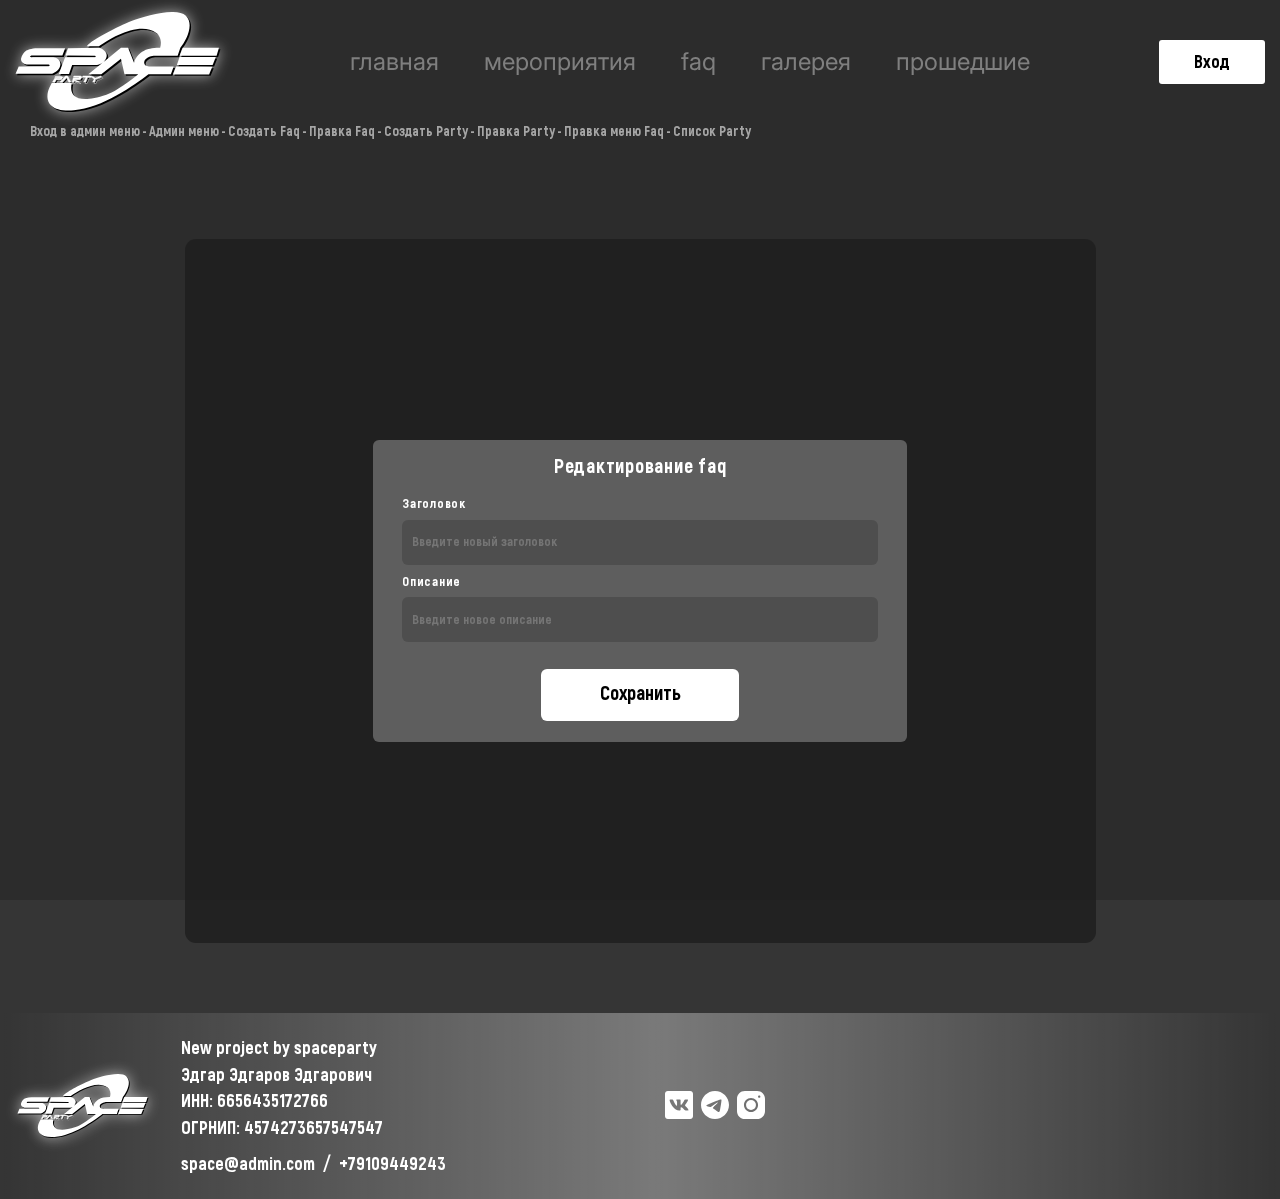
<file: edit-faq.html>
<!DOCTYPE html>
<html lang="en">

<head>
	<title>SpaceParty</title>
	<meta charset="UTF-8">
	<meta name="format-detection" content="telephone=no">
	<meta name="description" content="Author: Garshin K. V. Enter Text">
	<!-- <style>body{opacity: 0;}</style> -->
	<link rel="stylesheet" href="css/style.min.css?_v=20241221165114">
	<link rel="shortcut icon" href="favicon.ico">
	<!-- <meta name="robots" content="noindex, nofollow"> -->
	<meta name="viewport" content="width=device-width, initial-scale=1.0">
</head>

<body id="bg-form">
	<div class="wrapper wrapper--forms">
		<header class="header header--setup">
			<div class="header__content">

				<div class="menu">

					<div class="menu__block">

						<img src="img/items_svg/logo.svg" alt="Space Party" class="menu__logo-pic" width="206" height="100">

						<nav class="menu__body">
							<img src="img/items_svg/logo.svg" alt="Space Party" class="menu__logo-burger" width="138" height="97">
							<ul class="menu__list">
								<li class="menu__item"><a href="#" class="menu__link">главная</a></li>
								<li class="menu__item"><a href="#" class="menu__link">мероприятия</a></li>
								<li class="menu__item"><a href="#" class="menu__link">faq</a></li>
								<li class="menu__item"><a href="#" class="menu__link">галерея</a></li>
								<li class="menu__item"><a href="#" class="menu__link">прошедшие</a></li>
							</ul>
						</nav>

						<div class="menu__element">
							<div class="menu__group-items" data-da=".menu__body,991,2">
								<button type="button" class="menu__btn-enter">Вход</button>
								<div class="menu__icons-box social">
									<a href="#" target="_blank" title="Telegram" class="social__link"><img src="img/items_svg/icon_telegram.svg" alt="Telegram" class="social__thumb" width="26" height="26"></a>
									<a href="https://m.vk.com/" title="ВКонтакте" target="_blank" class="social__link"><img src="img/items_svg/icon_vk.svg" alt="ВКонтакте" class="social__thumb" width="26" height="26"></a>
									<a href="https://www.instagram.com/" title="Instagram" target="_blank" class="social__link"><img src="img/items_svg/icon_instagram_footer.svg" alt="Instagram" class="social__thumb" width="26" height="26"></a>
								</div>
							</div>
							<button type="button" class="menu__icon icon-menu" aria-label="Burger Menu"><span></span></button>
						</div>

					</div>

				</div>

				<!-- TODO LInks -->
				<section class="links links--setup">
					<div class="links__container">
						<ul class="links__list">
							<li class="links__item-control"><a href="admin-panel-login.html" class="links__link">Вход в админ меню</a></li>
							<span> - </span>
							<li class="links__item-control"><a href="admin-menu.html" class="links__link">Админ меню </a></li>
							<span> - </span>
							<li class="links__item-control"><a href="new-faq.html" class="links__link">Создать Faq</a></li>
							<span> - </span>
							<li class="links__item-control"><a href="edit-faq.html" class="links__link">Правка Faq</a></li>
							<span> - </span>
							<li class="links__item-control"><a href="new-party.html" class="links__link">Создать Party</a></li>
							<span> - </span>
							<li class="links__item-control"><a href="edit-party.html" class="links__link">Правка Party</a></li>
							<span> - </span>
							<li class="links__item-control"><a href="edit-faq-menu.html" class="links__link">Правка меню Faq</a></li>
							<span> - </span>
							<li class="links__item-control"><a href="list-party.html" class="links__link">Список Party</a></li>
						</ul>
					</div>
				</section>
			</div>
		</header>
		<main class="form form--option">
			<div class="form__content">
				<div class="form__background">
					<div class="form__admin-body">
						<div class="form__structure">
							<h1 class="form__title-form">Редактирование faq</h1>
							<form class="admin-form-elem" action="#" method="GET" enctype="multipart/form-data">
								<div class="admin-form-elem__area-items">
									<label for="title-editfaq-form" class="admin-form-elem__label-cell">Заголовок
										<input id="title-editfaq-form" type="text" class="admin-form-elem__input-cell" name="title-faq-edit-form" placeholder="Введите новый заголовок" autocomplite="off" required>
									</label>
									<label for="desc-editfaq-form" class="admin-form-elem__label-cell">Описание
										<input id="desc-editfaq-form" type="text" class="admin-form-elem__input-cell" name="desk-faq-edit-form" placeholder="Введите новое описание" autocomplite="off" required>
									</label>
								</div>
								<button type="button" id="action-btn-form-edit-faq" class="admin-form-elem__action-form">Сохранить</button>
							</form>
						</div>
					</div>
				</div>
			</div>

		</main>
		<footer class="footer">
			<div class="footer__content">
				<div class="footer__body">


					<div class="footer__info-block info-block">

						<img src="img/items_svg/logo.svg" alt="Space Party" class="footer__logo-footer" width="136" height="64">

						<div class="info-block__desc desk">
							<div class="desk__main-data">
								<div class="desk__item-info">New project by spaceparty</div>
								<div class="desk__item-info">Эдгар Эдгаров Эдгарович</div>
								<div class="desk__item-info">ИНН: 6656435172766</div>
								<div class="desk__item-info">ОГРНИП: 4574273657547547</div>
							</div>
							<div class="desk__contact"><a href="mailto:space@admin.com" class="desk__jump-link">space@admin.com</a> <span>/</span> <a href="tel:+79109449243" class="desk__jump-link">+79109449243</a>
							</div>
						</div>

					</div>

					<div class="info-block__icon-social icon-social" data-da=".desk__main-data,768,0">
						<a href="https://m.vk.com/" target="_blank" title="ВКонтакте" class="icon-social__link-item">
							<svg id="icon-vk" class="icon-social__img" xmlns="http://www.w3.org/2000/svg" viewBox="0 0 31 31">
								<defs>
									<style></style>
								</defs>
								<g>
									<path d="M27.89,0H3.11C1.39,0,0,1.39,0,3.11v24.78c0,1.72,1.39,3.11,3.11,3.11h24.78c1.72,0,3.11-1.39,3.11-3.11V3.11c0-1.72-1.39-3.11-3.11-3.11ZM25.08,21.55h-2.28c-.87,0-1.12-.68-2.67-2.19-1.35-1.27-1.93-1.44-2.27-1.44-.46,0-.6.13-.6.76v2c0,.55-.18.87-1.63.87-2.42,0-5.07-1.43-6.96-4.08-2.83-3.87-3.6-6.8-3.6-7.39,0-.33.13-.63.78-.63h2.28c.58,0,.8.25,1.02.87,1.12,3.17,3,5.95,3.77,5.95.29,0,.42-.13.42-.85v-3.28c-.08-1.51-.9-1.63-.9-2.17,0-.25.22-.51.58-.51h3.59c.48,0,.65.25.65.82v4.41c0,.47.21.64.35.64.29,0,.53-.17,1.06-.68,1.64-1.79,2.8-4.55,2.8-4.55.15-.33.41-.63.99-.63h2.28c.69,0,.84.35.69.82-.29,1.3-3.07,5.12-3.07,5.12-.24.38-.34.57,0,.99.24.33,1.04.99,1.57,1.6.98,1.08,1.72,1.98,1.92,2.61.19.63-.14.95-.79.95Z" />
								</g>
							</svg>
						</a>
						<a href="#" target="_blank" title="Telegram" class="icon-social__link-item">
							<svg id="icon-telegram" class="icon-social__img" xmlns="http://www.w3.org/2000/svg" viewBox="0 0 31 31">
								<defs>
									<style></style>
								</defs>
								<g>
									<path d="M15.5,0C6.94,0,0,6.94,0,15.5s6.94,15.5,15.5,15.5,15.5-6.94,15.5-15.5S24.06,0,15.5,0ZM22.68,10.53c-.23,2.45-1.24,8.4-1.76,11.14-.22,1.16-.65,1.55-1.06,1.59-.9.08-1.59-.59-2.45-1.16-1.37-.89-2.13-1.45-3.46-2.32-1.54-1.01-.54-1.56.34-2.47.23-.23,4.19-3.85,4.27-4.17.01-.04.01-.19-.08-.27-.09-.08-.22-.05-.32-.03-.14.03-2.31,1.47-6.53,4.32-.62.43-1.17.63-1.68.62-.55-.01-1.61-.31-2.41-.57-.97-.31-1.74-.48-1.68-1.02.04-.28.43-.57,1.15-.86,4.52-1.96,7.52-3.27,9.03-3.9,4.3-1.79,5.2-2.1,5.78-2.12.13,0,.41.03.61.18.15.13.19.3.22.43.03.13.05.4.03.61Z" />
								</g>
							</svg>
						</a>

						<a href="hhttps://www.instagram.com/" target="_blank" title="Instagram" class="icon-social__link-item">
							<svg id="icon-instagram" class="icon-social__img" xmlns="http://www.w3.org/2000/svg" viewBox="0 0 31 31">
								<defs>
									<style></style>
								</defs>
								<g>
									<g>
										<circle cx="15.5" cy="15.5" r="5.49" />
										<path d="M22.33,0h-13.66C3.88,0,0,3.88,0,8.67v13.65c0,4.79,3.88,8.67,8.67,8.67h13.66c4.79,0,8.67-3.88,8.67-8.67v-13.65c0-4.79-3.88-8.67-8.67-8.67ZM15.5,23.29c-4.29,0-7.78-3.49-7.78-7.79s3.49-7.79,7.78-7.79,7.79,3.49,7.79,7.79-3.49,7.79-7.79,7.79ZM24.59,7.6c-.71,0-1.29-.57-1.29-1.29s.57-1.29,1.29-1.29,1.29.58,1.29,1.29-.58,1.29-1.29,1.29Z" />
									</g>
								</g>
							</svg>
						</a>
					</div>

				</div>
			</div>
		</footer>
	</div>
	<script src="js/app.min.js?_v=20241221165114"></script>
</body>

</html>
</file>
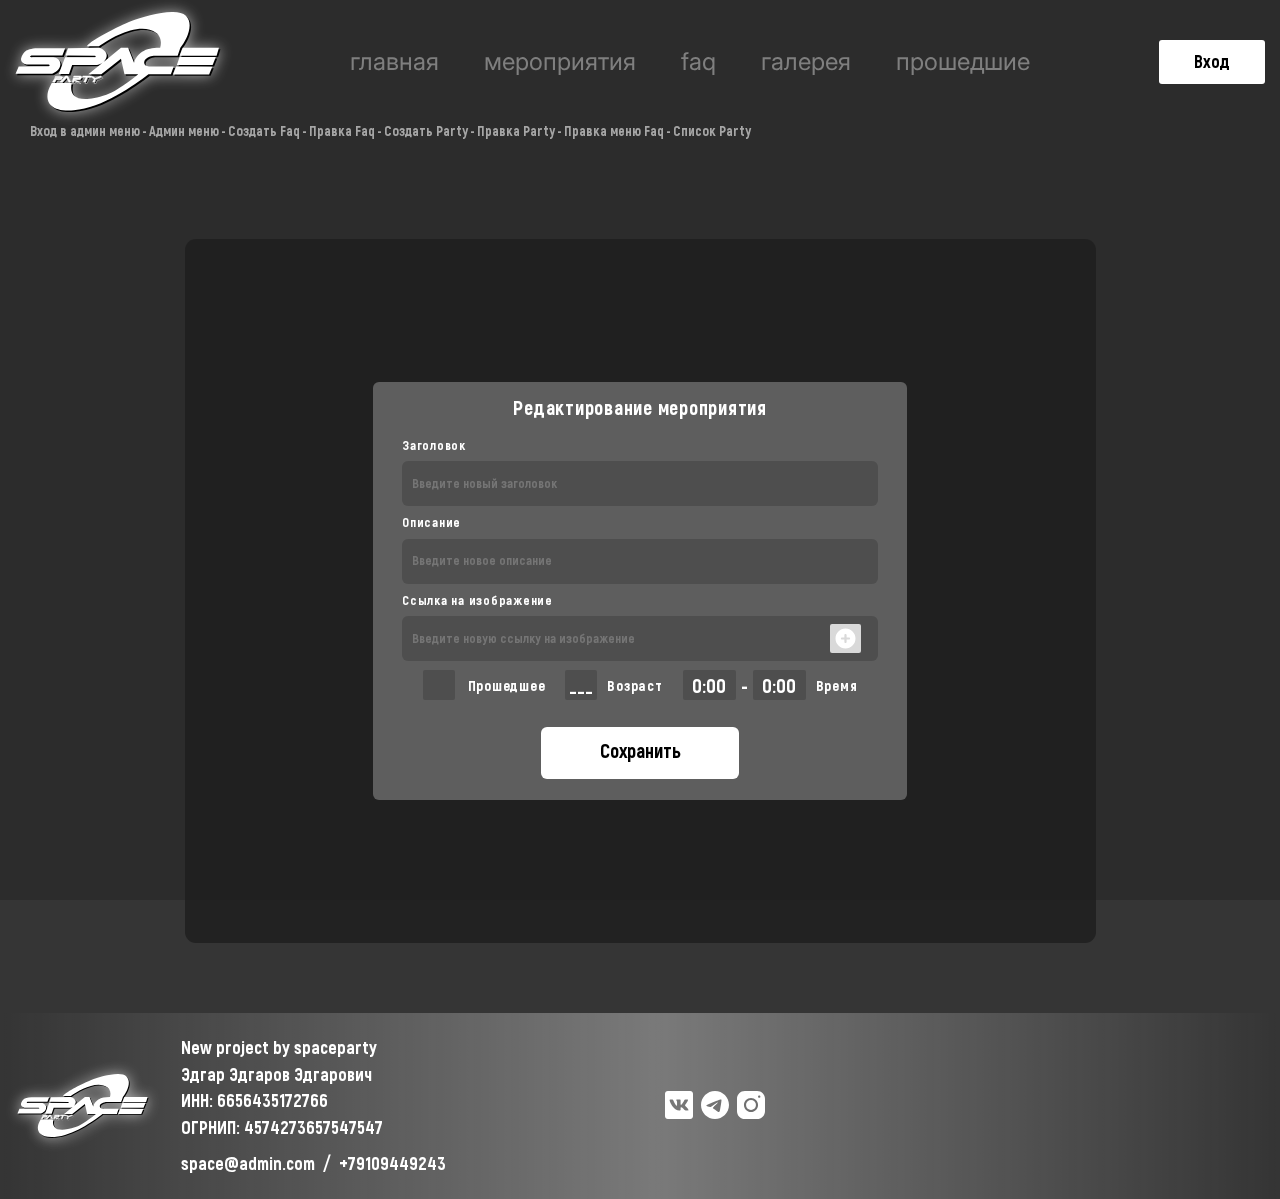
<file: edit-party.html>
<!DOCTYPE html>
<html lang="en">

<head>
	<title>SpaceParty</title>
	<meta charset="UTF-8">
	<meta name="format-detection" content="telephone=no">
	<meta name="description" content="Author: Garshin K. V. Enter Text">
	<!-- <style>body{opacity: 0;}</style> -->
	<link rel="stylesheet" href="css/style.min.css?_v=20241221165114">
	<link rel="shortcut icon" href="favicon.ico">
	<!-- <meta name="robots" content="noindex, nofollow"> -->
	<meta name="viewport" content="width=device-width, initial-scale=1.0">
</head>

<body id="bg-form">
	<div class="wrapper">
		<header class="header header--setup">
			<div class="header__content">

				<div class="menu">

					<div class="menu__block">

						<img src="img/items_svg/logo.svg" alt="Space Party" class="menu__logo-pic" width="206" height="100">

						<nav class="menu__body">
							<img src="img/items_svg/logo.svg" alt="Space Party" class="menu__logo-burger" width="138" height="97">
							<ul class="menu__list">
								<li class="menu__item"><a href="#" class="menu__link">главная</a></li>
								<li class="menu__item"><a href="#" class="menu__link">мероприятия</a></li>
								<li class="menu__item"><a href="#" class="menu__link">faq</a></li>
								<li class="menu__item"><a href="#" class="menu__link">галерея</a></li>
								<li class="menu__item"><a href="#" class="menu__link">прошедшие</a></li>
							</ul>
						</nav>

						<div class="menu__element">
							<div class="menu__group-items" data-da=".menu__body,991,2">
								<button type="button" class="menu__btn-enter">Вход</button>
								<div class="menu__icons-box social">
									<a href="#" target="_blank" title="Telegram" class="social__link"><img src="img/items_svg/icon_telegram.svg" alt="Telegram" class="social__thumb" width="26" height="26"></a>
									<a href="https://m.vk.com/" title="ВКонтакте" target="_blank" class="social__link"><img src="img/items_svg/icon_vk.svg" alt="ВКонтакте" class="social__thumb" width="26" height="26"></a>
									<a href="https://www.instagram.com/" title="Instagram" target="_blank" class="social__link"><img src="img/items_svg/icon_instagram_footer.svg" alt="Instagram" class="social__thumb" width="26" height="26"></a>
								</div>
							</div>
							<button type="button" class="menu__icon icon-menu" aria-label="Burger Menu"><span></span></button>
						</div>

					</div>

				</div>

				<!-- TODO LInks -->
				<section class="links links--setup">
					<div class="links__container">
						<ul class="links__list">
							<li class="links__item-control"><a href="admin-panel-login.html" class="links__link">Вход в админ меню</a></li>
							<span> - </span>
							<li class="links__item-control"><a href="admin-menu.html" class="links__link">Админ меню </a></li>
							<span> - </span>
							<li class="links__item-control"><a href="new-faq.html" class="links__link">Создать Faq</a></li>
							<span> - </span>
							<li class="links__item-control"><a href="edit-faq.html" class="links__link">Правка Faq</a></li>
							<span> - </span>
							<li class="links__item-control"><a href="new-party.html" class="links__link">Создать Party</a></li>
							<span> - </span>
							<li class="links__item-control"><a href="edit-party.html" class="links__link">Правка Party</a></li>
							<span> - </span>
							<li class="links__item-control"><a href="edit-faq-menu.html" class="links__link">Правка меню Faq</a></li>
							<span> - </span>
							<li class="links__item-control"><a href="list-party.html" class="links__link">Список Party</a></li>
						</ul>
					</div>
				</section>
			</div>
		</header>

		<main class="form form--option">
			<div class="form__content">
				<div class="form__background">
					<div class="form__admin-body">
						<div class="form__structure">
							<h1 class="form__title-form">Редактирование мероприятия</h1>
							<form class="admin-form-elem" action="#" method="GET" enctype="multipart/form-data">
								<div class="admin-form-elem__area-items">
									<label for="title-editparty-form" class="admin-form-elem__label-cell">Заголовок
										<input id="title-editparty-form" type="text" class="admin-form-elem__input-cell" name="title-party-edit-form" placeholder="Введите новый заголовок" autocomplite="off" required>
									</label>
									<label for="desc-editparty-form" class="admin-form-elem__label-cell">Описание
										<input id="desc-editparty-form" type="text" class="admin-form-elem__input-cell" name="desk-party-edit-form" placeholder="Введите новое описание" autocomplite="off" required>
									</label>
									<label for="img-editparty-form" class="admin-form-elem__label-cell">Ссылка на изображение
										<div class="admin-form-elem__item-control">
											<input id="img-editparty-form" type="text" class="admin-form-elem__input-cell" name="img-party-edit-form" placeholder="Введите новую ссылку на изображение" autocomplite="off" required>
										</div>
									</label>

									<div class="admin-form-elem__box-panel box-panel">
										<div class="box-panel__item-body">
											<input id="checkbox-edit-party" type="checkbox" class="box-panel__input-checkbox" name="checkbox-edit-party">
											<label for="checkbox-edit-party" class="box-panel__label-other box-panel__label-other--checkbox">Прошедшее</label>
										</div>

										<div class="box-panel__item-body">
											<input id="age-edit-party" type="text" class="box-panel__input-other" name="age-edit-party" placeholder="___" autocomplite="off" required>
											<label for="age-edit-party" class="box-panel__label-other">Возраст</label>
										</div>

										<div class="box-panel__item-body">

											<div class="box-panel__time-period time-period">
												<input id="timestart-edit-party" type="text" class="time-period__input-other" name="checkbox-edit-party" placeholder="0:00" autocomplite="off" required>
												<span class="time-period__dash">-</span>
												<input id="timeend-edit-party" type="text" class="time-period__input-other" name="checkbox-edit-party" placeholder="0:00" autocomplite="off" required>
											</div>

											<div class="box-panel__label-time">Время</div>
										</div>
									</div>

								</div>
								<button type="button" id="action-btn-form-edit-party" class="admin-form-elem__action-form">Сохранить</button>
							</form>
						</div>
					</div>
				</div>
			</div>

		</main>
		<footer class="footer">
			<div class="footer__content">
				<div class="footer__body">


					<div class="footer__info-block info-block">

						<img src="img/items_svg/logo.svg" alt="Space Party" class="footer__logo-footer" width="136" height="64">

						<div class="info-block__desc desk">
							<div class="desk__main-data">
								<div class="desk__item-info">New project by spaceparty</div>
								<div class="desk__item-info">Эдгар Эдгаров Эдгарович</div>
								<div class="desk__item-info">ИНН: 6656435172766</div>
								<div class="desk__item-info">ОГРНИП: 4574273657547547</div>
							</div>
							<div class="desk__contact"><a href="mailto:space@admin.com" class="desk__jump-link">space@admin.com</a> <span>/</span> <a href="tel:+79109449243" class="desk__jump-link">+79109449243</a>
							</div>
						</div>

					</div>

					<div class="info-block__icon-social icon-social" data-da=".desk__main-data,768,0">
						<a href="https://m.vk.com/" target="_blank" title="ВКонтакте" class="icon-social__link-item">
							<svg id="icon-vk" class="icon-social__img" xmlns="http://www.w3.org/2000/svg" viewBox="0 0 31 31">
								<defs>
									<style></style>
								</defs>
								<g>
									<path d="M27.89,0H3.11C1.39,0,0,1.39,0,3.11v24.78c0,1.72,1.39,3.11,3.11,3.11h24.78c1.72,0,3.11-1.39,3.11-3.11V3.11c0-1.72-1.39-3.11-3.11-3.11ZM25.08,21.55h-2.28c-.87,0-1.12-.68-2.67-2.19-1.35-1.27-1.93-1.44-2.27-1.44-.46,0-.6.13-.6.76v2c0,.55-.18.87-1.63.87-2.42,0-5.07-1.43-6.96-4.08-2.83-3.87-3.6-6.8-3.6-7.39,0-.33.13-.63.78-.63h2.28c.58,0,.8.25,1.02.87,1.12,3.17,3,5.95,3.77,5.95.29,0,.42-.13.42-.85v-3.28c-.08-1.51-.9-1.63-.9-2.17,0-.25.22-.51.58-.51h3.59c.48,0,.65.25.65.82v4.41c0,.47.21.64.35.64.29,0,.53-.17,1.06-.68,1.64-1.79,2.8-4.55,2.8-4.55.15-.33.41-.63.99-.63h2.28c.69,0,.84.35.69.82-.29,1.3-3.07,5.12-3.07,5.12-.24.38-.34.57,0,.99.24.33,1.04.99,1.57,1.6.98,1.08,1.72,1.98,1.92,2.61.19.63-.14.95-.79.95Z" />
								</g>
							</svg>
						</a>
						<a href="#" target="_blank" title="Telegram" class="icon-social__link-item">
							<svg id="icon-telegram" class="icon-social__img" xmlns="http://www.w3.org/2000/svg" viewBox="0 0 31 31">
								<defs>
									<style></style>
								</defs>
								<g>
									<path d="M15.5,0C6.94,0,0,6.94,0,15.5s6.94,15.5,15.5,15.5,15.5-6.94,15.5-15.5S24.06,0,15.5,0ZM22.68,10.53c-.23,2.45-1.24,8.4-1.76,11.14-.22,1.16-.65,1.55-1.06,1.59-.9.08-1.59-.59-2.45-1.16-1.37-.89-2.13-1.45-3.46-2.32-1.54-1.01-.54-1.56.34-2.47.23-.23,4.19-3.85,4.27-4.17.01-.04.01-.19-.08-.27-.09-.08-.22-.05-.32-.03-.14.03-2.31,1.47-6.53,4.32-.62.43-1.17.63-1.68.62-.55-.01-1.61-.31-2.41-.57-.97-.31-1.74-.48-1.68-1.02.04-.28.43-.57,1.15-.86,4.52-1.96,7.52-3.27,9.03-3.9,4.3-1.79,5.2-2.1,5.78-2.12.13,0,.41.03.61.18.15.13.19.3.22.43.03.13.05.4.03.61Z" />
								</g>
							</svg>
						</a>

						<a href="hhttps://www.instagram.com/" target="_blank" title="Instagram" class="icon-social__link-item">
							<svg id="icon-instagram" class="icon-social__img" xmlns="http://www.w3.org/2000/svg" viewBox="0 0 31 31">
								<defs>
									<style></style>
								</defs>
								<g>
									<g>
										<circle cx="15.5" cy="15.5" r="5.49" />
										<path d="M22.33,0h-13.66C3.88,0,0,3.88,0,8.67v13.65c0,4.79,3.88,8.67,8.67,8.67h13.66c4.79,0,8.67-3.88,8.67-8.67v-13.65c0-4.79-3.88-8.67-8.67-8.67ZM15.5,23.29c-4.29,0-7.78-3.49-7.78-7.79s3.49-7.79,7.78-7.79,7.79,3.49,7.79,7.79-3.49,7.79-7.79,7.79ZM24.59,7.6c-.71,0-1.29-.57-1.29-1.29s.57-1.29,1.29-1.29,1.29.58,1.29,1.29-.58,1.29-1.29,1.29Z" />
									</g>
								</g>
							</svg>
						</a>
					</div>

				</div>
			</div>
		</footer>
	</div>
	<script src="js/app.min.js?_v=20241221165114"></script>
</body>

</html>
</file>
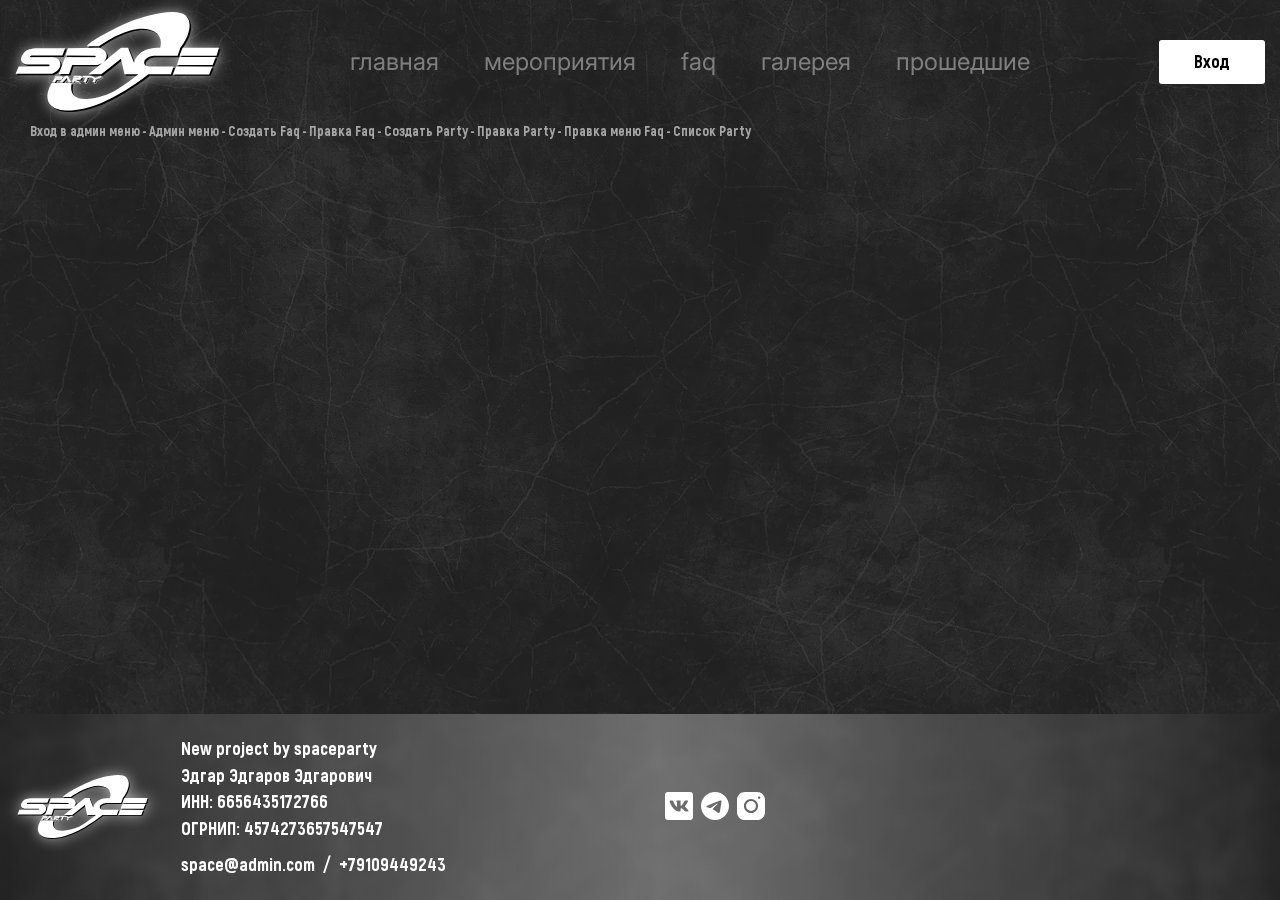
<file: list-party.html>
<!DOCTYPE html>
<html lang="en">

<head>
	<title>SpaceParty</title>
	<meta charset="UTF-8">
	<meta name="format-detection" content="telephone=no">
	<meta name="description" content="Author: Garshin K. V. Enter Text">
	<!-- <style>body{opacity: 0;}</style> -->
	<link rel="stylesheet" href="css/style.min.css?_v=20241221165114">
	<link rel="shortcut icon" href="favicon.ico">
	<!-- <meta name="robots" content="noindex, nofollow"> -->
	<meta name="viewport" content="width=device-width, initial-scale=1.0">
</head>

<body>
	<div class="wrapper">
		<header class="header header--setup">
			<div class="header__content">

				<div class="menu">

					<div class="menu__block">

						<img src="img/items_svg/logo.svg" alt="Space Party" class="menu__logo-pic" width="206" height="100">

						<nav class="menu__body">
							<img src="img/items_svg/logo.svg" alt="Space Party" class="menu__logo-burger" width="138" height="97">
							<ul class="menu__list">
								<li class="menu__item"><a href="#" class="menu__link">главная</a></li>
								<li class="menu__item"><a href="#" class="menu__link">мероприятия</a></li>
								<li class="menu__item"><a href="#" class="menu__link">faq</a></li>
								<li class="menu__item"><a href="#" class="menu__link">галерея</a></li>
								<li class="menu__item"><a href="#" class="menu__link">прошедшие</a></li>
							</ul>
						</nav>

						<div class="menu__element">
							<div class="menu__group-items" data-da=".menu__body,991,2">
								<button type="button" class="menu__btn-enter">Вход</button>
								<div class="menu__icons-box social">
									<a href="#" target="_blank" title="Telegram" class="social__link"><img src="img/items_svg/icon_telegram.svg" alt="Telegram" class="social__thumb" width="26" height="26"></a>
									<a href="https://m.vk.com/" title="ВКонтакте" target="_blank" class="social__link"><img src="img/items_svg/icon_vk.svg" alt="ВКонтакте" class="social__thumb" width="26" height="26"></a>
									<a href="https://www.instagram.com/" title="Instagram" target="_blank" class="social__link"><img src="img/items_svg/icon_instagram_footer.svg" alt="Instagram" class="social__thumb" width="26" height="26"></a>
								</div>
							</div>
							<button type="button" class="menu__icon icon-menu" aria-label="Burger Menu"><span></span></button>
						</div>

					</div>

				</div>

				<!-- TODO LInks -->
				<section class="links links--setup">
					<div class="links__container">
						<ul class="links__list">
							<li class="links__item-control"><a href="admin-panel-login.html" class="links__link">Вход в админ меню</a></li>
							<span> - </span>
							<li class="links__item-control"><a href="admin-menu.html" class="links__link">Админ меню </a></li>
							<span> - </span>
							<li class="links__item-control"><a href="new-faq.html" class="links__link">Создать Faq</a></li>
							<span> - </span>
							<li class="links__item-control"><a href="edit-faq.html" class="links__link">Правка Faq</a></li>
							<span> - </span>
							<li class="links__item-control"><a href="new-party.html" class="links__link">Создать Party</a></li>
							<span> - </span>
							<li class="links__item-control"><a href="edit-party.html" class="links__link">Правка Party</a></li>
							<span> - </span>
							<li class="links__item-control"><a href="edit-faq-menu.html" class="links__link">Правка меню Faq</a></li>
							<span> - </span>
							<li class="links__item-control"><a href="list-party.html" class="links__link">Список Party</a></li>
						</ul>
					</div>
				</section>
			</div>
		</header>
		<main class="page page--setup">



		</main>
		<footer class="footer">
			<div class="footer__content">
				<div class="footer__body">


					<div class="footer__info-block info-block">

						<img src="img/items_svg/logo.svg" alt="Space Party" class="footer__logo-footer" width="136" height="64">

						<div class="info-block__desc desk">
							<div class="desk__main-data">
								<div class="desk__item-info">New project by spaceparty</div>
								<div class="desk__item-info">Эдгар Эдгаров Эдгарович</div>
								<div class="desk__item-info">ИНН: 6656435172766</div>
								<div class="desk__item-info">ОГРНИП: 4574273657547547</div>
							</div>
							<div class="desk__contact"><a href="mailto:space@admin.com" class="desk__jump-link">space@admin.com</a> <span>/</span> <a href="tel:+79109449243" class="desk__jump-link">+79109449243</a>
							</div>
						</div>

					</div>

					<div class="info-block__icon-social icon-social" data-da=".desk__main-data,768,0">
						<a href="https://m.vk.com/" target="_blank" title="ВКонтакте" class="icon-social__link-item">
							<svg id="icon-vk" class="icon-social__img" xmlns="http://www.w3.org/2000/svg" viewBox="0 0 31 31">
								<defs>
									<style></style>
								</defs>
								<g>
									<path d="M27.89,0H3.11C1.39,0,0,1.39,0,3.11v24.78c0,1.72,1.39,3.11,3.11,3.11h24.78c1.72,0,3.11-1.39,3.11-3.11V3.11c0-1.72-1.39-3.11-3.11-3.11ZM25.08,21.55h-2.28c-.87,0-1.12-.68-2.67-2.19-1.35-1.27-1.93-1.44-2.27-1.44-.46,0-.6.13-.6.76v2c0,.55-.18.87-1.63.87-2.42,0-5.07-1.43-6.96-4.08-2.83-3.87-3.6-6.8-3.6-7.39,0-.33.13-.63.78-.63h2.28c.58,0,.8.25,1.02.87,1.12,3.17,3,5.95,3.77,5.95.29,0,.42-.13.42-.85v-3.28c-.08-1.51-.9-1.63-.9-2.17,0-.25.22-.51.58-.51h3.59c.48,0,.65.25.65.82v4.41c0,.47.21.64.35.64.29,0,.53-.17,1.06-.68,1.64-1.79,2.8-4.55,2.8-4.55.15-.33.41-.63.99-.63h2.28c.69,0,.84.35.69.82-.29,1.3-3.07,5.12-3.07,5.12-.24.38-.34.57,0,.99.24.33,1.04.99,1.57,1.6.98,1.08,1.72,1.98,1.92,2.61.19.63-.14.95-.79.95Z" />
								</g>
							</svg>
						</a>
						<a href="#" target="_blank" title="Telegram" class="icon-social__link-item">
							<svg id="icon-telegram" class="icon-social__img" xmlns="http://www.w3.org/2000/svg" viewBox="0 0 31 31">
								<defs>
									<style></style>
								</defs>
								<g>
									<path d="M15.5,0C6.94,0,0,6.94,0,15.5s6.94,15.5,15.5,15.5,15.5-6.94,15.5-15.5S24.06,0,15.5,0ZM22.68,10.53c-.23,2.45-1.24,8.4-1.76,11.14-.22,1.16-.65,1.55-1.06,1.59-.9.08-1.59-.59-2.45-1.16-1.37-.89-2.13-1.45-3.46-2.32-1.54-1.01-.54-1.56.34-2.47.23-.23,4.19-3.85,4.27-4.17.01-.04.01-.19-.08-.27-.09-.08-.22-.05-.32-.03-.14.03-2.31,1.47-6.53,4.32-.62.43-1.17.63-1.68.62-.55-.01-1.61-.31-2.41-.57-.97-.31-1.74-.48-1.68-1.02.04-.28.43-.57,1.15-.86,4.52-1.96,7.52-3.27,9.03-3.9,4.3-1.79,5.2-2.1,5.78-2.12.13,0,.41.03.61.18.15.13.19.3.22.43.03.13.05.4.03.61Z" />
								</g>
							</svg>
						</a>

						<a href="hhttps://www.instagram.com/" target="_blank" title="Instagram" class="icon-social__link-item">
							<svg id="icon-instagram" class="icon-social__img" xmlns="http://www.w3.org/2000/svg" viewBox="0 0 31 31">
								<defs>
									<style></style>
								</defs>
								<g>
									<g>
										<circle cx="15.5" cy="15.5" r="5.49" />
										<path d="M22.33,0h-13.66C3.88,0,0,3.88,0,8.67v13.65c0,4.79,3.88,8.67,8.67,8.67h13.66c4.79,0,8.67-3.88,8.67-8.67v-13.65c0-4.79-3.88-8.67-8.67-8.67ZM15.5,23.29c-4.29,0-7.78-3.49-7.78-7.79s3.49-7.79,7.78-7.79,7.79,3.49,7.79,7.79-3.49,7.79-7.79,7.79ZM24.59,7.6c-.71,0-1.29-.57-1.29-1.29s.57-1.29,1.29-1.29,1.29.58,1.29,1.29-.58,1.29-1.29,1.29Z" />
									</g>
								</g>
							</svg>
						</a>
					</div>

				</div>
			</div>
		</footer>
	</div>
	<script src="js/app.min.js?_v=20241221165114"></script>
</body>

</html>
</file>
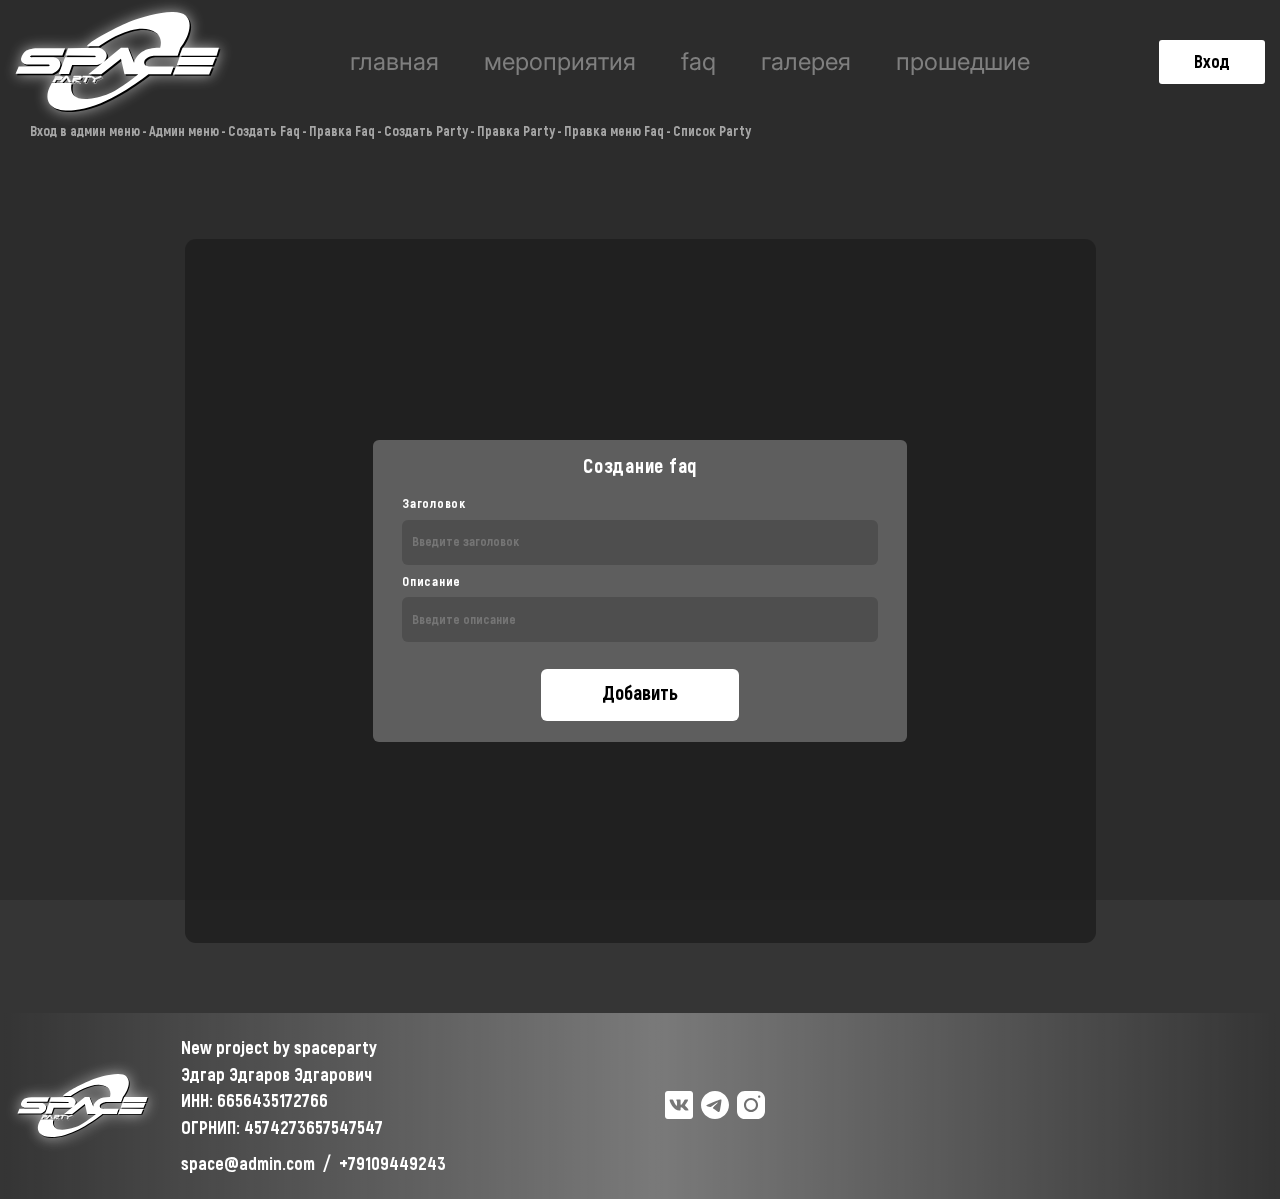
<file: new-faq.html>
<!DOCTYPE html>
<html lang="en">

<head>
	<title>SpaceParty</title>
	<meta charset="UTF-8">
	<meta name="format-detection" content="telephone=no">
	<meta name="description" content="Author: Garshin K. V. Enter Text">
	<!-- <style>body{opacity: 0;}</style> -->
	<link rel="stylesheet" href="css/style.min.css?_v=20241221165114">
	<link rel="shortcut icon" href="favicon.ico">
	<!-- <meta name="robots" content="noindex, nofollow"> -->
	<meta name="viewport" content="width=device-width, initial-scale=1.0">
</head>

<body id="bg-form">
	<div class="wrapper">
		<header class="header header--setup">
			<div class="header__content">

				<div class="menu">

					<div class="menu__block">

						<img src="img/items_svg/logo.svg" alt="Space Party" class="menu__logo-pic" width="206" height="100">

						<nav class="menu__body">
							<img src="img/items_svg/logo.svg" alt="Space Party" class="menu__logo-burger" width="138" height="97">
							<ul class="menu__list">
								<li class="menu__item"><a href="#" class="menu__link">главная</a></li>
								<li class="menu__item"><a href="#" class="menu__link">мероприятия</a></li>
								<li class="menu__item"><a href="#" class="menu__link">faq</a></li>
								<li class="menu__item"><a href="#" class="menu__link">галерея</a></li>
								<li class="menu__item"><a href="#" class="menu__link">прошедшие</a></li>
							</ul>
						</nav>

						<div class="menu__element">
							<div class="menu__group-items" data-da=".menu__body,991,2">
								<button type="button" class="menu__btn-enter">Вход</button>
								<div class="menu__icons-box social">
									<a href="#" target="_blank" title="Telegram" class="social__link"><img src="img/items_svg/icon_telegram.svg" alt="Telegram" class="social__thumb" width="26" height="26"></a>
									<a href="https://m.vk.com/" title="ВКонтакте" target="_blank" class="social__link"><img src="img/items_svg/icon_vk.svg" alt="ВКонтакте" class="social__thumb" width="26" height="26"></a>
									<a href="https://www.instagram.com/" title="Instagram" target="_blank" class="social__link"><img src="img/items_svg/icon_instagram_footer.svg" alt="Instagram" class="social__thumb" width="26" height="26"></a>
								</div>
							</div>
							<button type="button" class="menu__icon icon-menu" aria-label="Burger Menu"><span></span></button>
						</div>

					</div>

				</div>

				<!-- TODO LInks -->
				<section class="links links--setup">
					<div class="links__container">
						<ul class="links__list">
							<li class="links__item-control"><a href="admin-panel-login.html" class="links__link">Вход в админ меню</a></li>
							<span> - </span>
							<li class="links__item-control"><a href="admin-menu.html" class="links__link">Админ меню </a></li>
							<span> - </span>
							<li class="links__item-control"><a href="new-faq.html" class="links__link">Создать Faq</a></li>
							<span> - </span>
							<li class="links__item-control"><a href="edit-faq.html" class="links__link">Правка Faq</a></li>
							<span> - </span>
							<li class="links__item-control"><a href="new-party.html" class="links__link">Создать Party</a></li>
							<span> - </span>
							<li class="links__item-control"><a href="edit-party.html" class="links__link">Правка Party</a></li>
							<span> - </span>
							<li class="links__item-control"><a href="edit-faq-menu.html" class="links__link">Правка меню Faq</a></li>
							<span> - </span>
							<li class="links__item-control"><a href="list-party.html" class="links__link">Список Party</a></li>
						</ul>
					</div>
				</section>
			</div>
		</header>
		<main class="form form--option">

			<div class="form__content">
				<div class="form__background">
					<div class="form__admin-body">
						<div class="form__structure">
							<h1 class="form__title-form">Создание faq</h1>
							<form class="admin-form-elem" action="#" method="GET" enctype="multipart/form-data">
								<div class="admin-form-elem__area-items">
									<label for="title-newfaq-form" class="admin-form-elem__label-cell">Заголовок
										<input id="title-newfaq-form" type="text" class="admin-form-elem__input-cell" name="title-faq-new-form" placeholder="Введите заголовок" autocomplite="off" required>
									</label>
									<label for="desc-newfaq-form" class="admin-form-elem__label-cell">Описание
										<input id="desc-newfaq-form" type="text" class="admin-form-elem__input-cell" name="desk-faq-new-form" placeholder="Введите описание" autocomplite="off" required>
									</label>
								</div>
								<button id="action-btn-form-new-faq" type="button" class="admin-form-elem__action-form">Добавить</button>
							</form>
						</div>
					</div>
				</div>
			</div>

		</main>
		<footer class="footer">
			<div class="footer__content">
				<div class="footer__body">


					<div class="footer__info-block info-block">

						<img src="img/items_svg/logo.svg" alt="Space Party" class="footer__logo-footer" width="136" height="64">

						<div class="info-block__desc desk">
							<div class="desk__main-data">
								<div class="desk__item-info">New project by spaceparty</div>
								<div class="desk__item-info">Эдгар Эдгаров Эдгарович</div>
								<div class="desk__item-info">ИНН: 6656435172766</div>
								<div class="desk__item-info">ОГРНИП: 4574273657547547</div>
							</div>
							<div class="desk__contact"><a href="mailto:space@admin.com" class="desk__jump-link">space@admin.com</a> <span>/</span> <a href="tel:+79109449243" class="desk__jump-link">+79109449243</a>
							</div>
						</div>

					</div>

					<div class="info-block__icon-social icon-social" data-da=".desk__main-data,768,0">
						<a href="https://m.vk.com/" target="_blank" title="ВКонтакте" class="icon-social__link-item">
							<svg id="icon-vk" class="icon-social__img" xmlns="http://www.w3.org/2000/svg" viewBox="0 0 31 31">
								<defs>
									<style></style>
								</defs>
								<g>
									<path d="M27.89,0H3.11C1.39,0,0,1.39,0,3.11v24.78c0,1.72,1.39,3.11,3.11,3.11h24.78c1.72,0,3.11-1.39,3.11-3.11V3.11c0-1.72-1.39-3.11-3.11-3.11ZM25.08,21.55h-2.28c-.87,0-1.12-.68-2.67-2.19-1.35-1.27-1.93-1.44-2.27-1.44-.46,0-.6.13-.6.76v2c0,.55-.18.87-1.63.87-2.42,0-5.07-1.43-6.96-4.08-2.83-3.87-3.6-6.8-3.6-7.39,0-.33.13-.63.78-.63h2.28c.58,0,.8.25,1.02.87,1.12,3.17,3,5.95,3.77,5.95.29,0,.42-.13.42-.85v-3.28c-.08-1.51-.9-1.63-.9-2.17,0-.25.22-.51.58-.51h3.59c.48,0,.65.25.65.82v4.41c0,.47.21.64.35.64.29,0,.53-.17,1.06-.68,1.64-1.79,2.8-4.55,2.8-4.55.15-.33.41-.63.99-.63h2.28c.69,0,.84.35.69.82-.29,1.3-3.07,5.12-3.07,5.12-.24.38-.34.57,0,.99.24.33,1.04.99,1.57,1.6.98,1.08,1.72,1.98,1.92,2.61.19.63-.14.95-.79.95Z" />
								</g>
							</svg>
						</a>
						<a href="#" target="_blank" title="Telegram" class="icon-social__link-item">
							<svg id="icon-telegram" class="icon-social__img" xmlns="http://www.w3.org/2000/svg" viewBox="0 0 31 31">
								<defs>
									<style></style>
								</defs>
								<g>
									<path d="M15.5,0C6.94,0,0,6.94,0,15.5s6.94,15.5,15.5,15.5,15.5-6.94,15.5-15.5S24.06,0,15.5,0ZM22.68,10.53c-.23,2.45-1.24,8.4-1.76,11.14-.22,1.16-.65,1.55-1.06,1.59-.9.08-1.59-.59-2.45-1.16-1.37-.89-2.13-1.45-3.46-2.32-1.54-1.01-.54-1.56.34-2.47.23-.23,4.19-3.85,4.27-4.17.01-.04.01-.19-.08-.27-.09-.08-.22-.05-.32-.03-.14.03-2.31,1.47-6.53,4.32-.62.43-1.17.63-1.68.62-.55-.01-1.61-.31-2.41-.57-.97-.31-1.74-.48-1.68-1.02.04-.28.43-.57,1.15-.86,4.52-1.96,7.52-3.27,9.03-3.9,4.3-1.79,5.2-2.1,5.78-2.12.13,0,.41.03.61.18.15.13.19.3.22.43.03.13.05.4.03.61Z" />
								</g>
							</svg>
						</a>

						<a href="hhttps://www.instagram.com/" target="_blank" title="Instagram" class="icon-social__link-item">
							<svg id="icon-instagram" class="icon-social__img" xmlns="http://www.w3.org/2000/svg" viewBox="0 0 31 31">
								<defs>
									<style></style>
								</defs>
								<g>
									<g>
										<circle cx="15.5" cy="15.5" r="5.49" />
										<path d="M22.33,0h-13.66C3.88,0,0,3.88,0,8.67v13.65c0,4.79,3.88,8.67,8.67,8.67h13.66c4.79,0,8.67-3.88,8.67-8.67v-13.65c0-4.79-3.88-8.67-8.67-8.67ZM15.5,23.29c-4.29,0-7.78-3.49-7.78-7.79s3.49-7.79,7.78-7.79,7.79,3.49,7.79,7.79-3.49,7.79-7.79,7.79ZM24.59,7.6c-.71,0-1.29-.57-1.29-1.29s.57-1.29,1.29-1.29,1.29.58,1.29,1.29-.58,1.29-1.29,1.29Z" />
									</g>
								</g>
							</svg>
						</a>
					</div>

				</div>
			</div>
		</footer>
	</div>
	<script src="js/app.min.js?_v=20241221165114"></script>
</body>

</html>
</file>
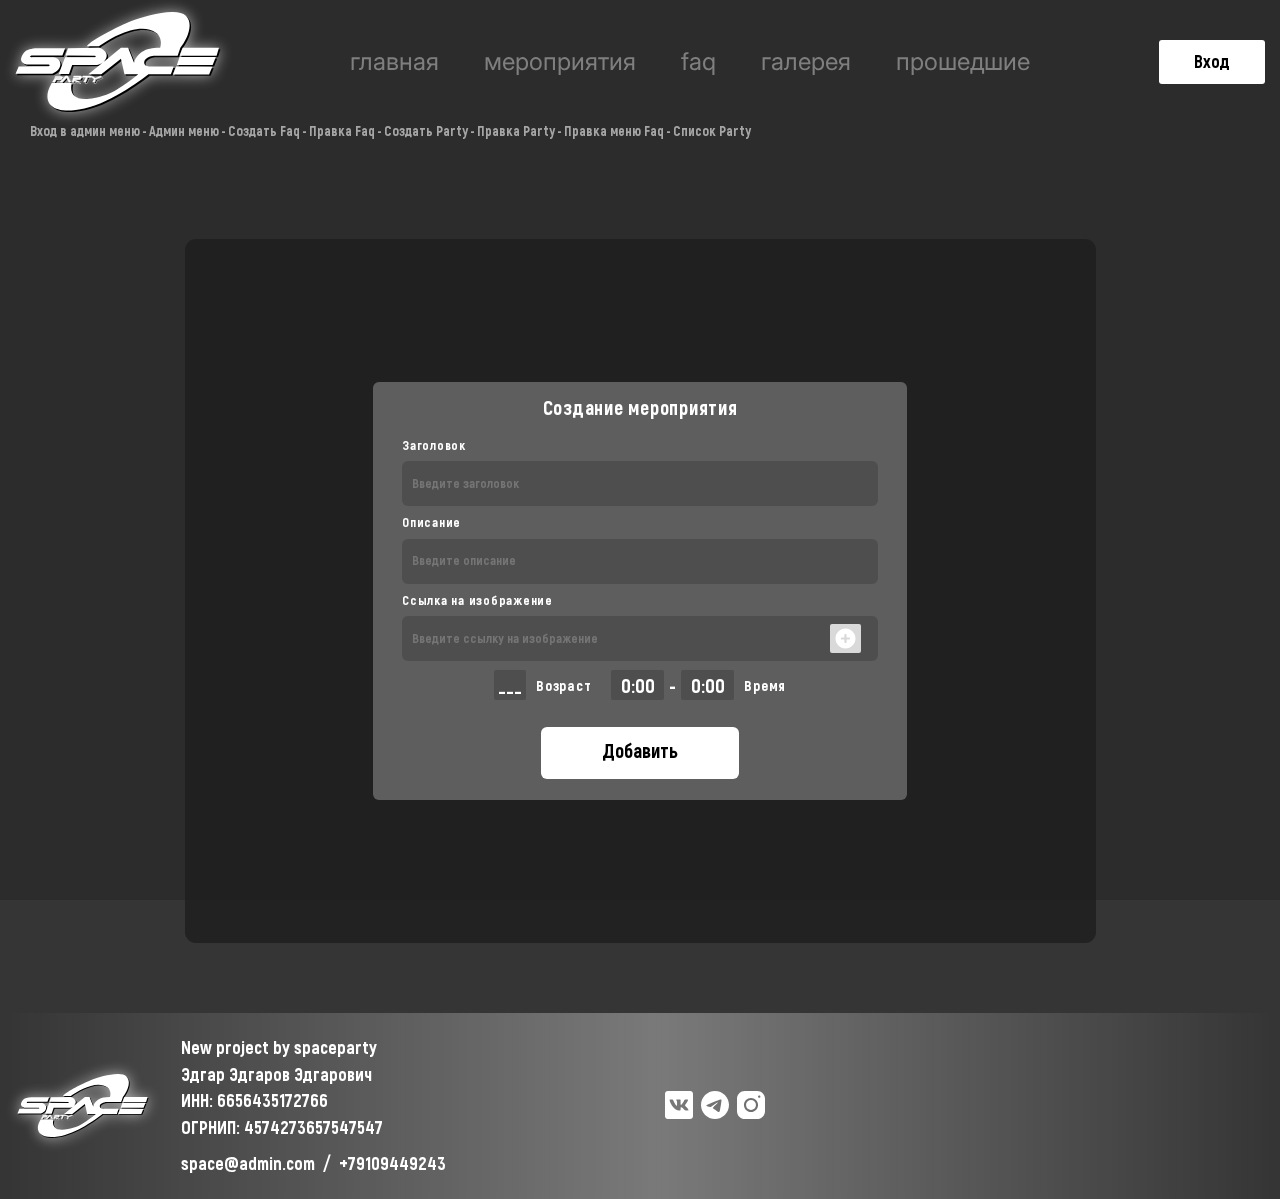
<file: new-party.html>
<!DOCTYPE html>
<html lang="en">

<head>
	<title>SpaceParty</title>
	<meta charset="UTF-8">
	<meta name="format-detection" content="telephone=no">
	<meta name="description" content="Author: Garshin K. V. Enter Text">
	<!-- <style>body{opacity: 0;}</style> -->
	<link rel="stylesheet" href="css/style.min.css?_v=20241221165114">
	<link rel="shortcut icon" href="favicon.ico">
	<!-- <meta name="robots" content="noindex, nofollow"> -->
	<meta name="viewport" content="width=device-width, initial-scale=1.0">
</head>

<body id="bg-form">
	<div class="wrapper">
		<header class="header header--setup">
			<div class="header__content">

				<div class="menu">

					<div class="menu__block">

						<img src="img/items_svg/logo.svg" alt="Space Party" class="menu__logo-pic" width="206" height="100">

						<nav class="menu__body">
							<img src="img/items_svg/logo.svg" alt="Space Party" class="menu__logo-burger" width="138" height="97">
							<ul class="menu__list">
								<li class="menu__item"><a href="#" class="menu__link">главная</a></li>
								<li class="menu__item"><a href="#" class="menu__link">мероприятия</a></li>
								<li class="menu__item"><a href="#" class="menu__link">faq</a></li>
								<li class="menu__item"><a href="#" class="menu__link">галерея</a></li>
								<li class="menu__item"><a href="#" class="menu__link">прошедшие</a></li>
							</ul>
						</nav>

						<div class="menu__element">
							<div class="menu__group-items" data-da=".menu__body,991,2">
								<button type="button" class="menu__btn-enter">Вход</button>
								<div class="menu__icons-box social">
									<a href="#" target="_blank" title="Telegram" class="social__link"><img src="img/items_svg/icon_telegram.svg" alt="Telegram" class="social__thumb" width="26" height="26"></a>
									<a href="https://m.vk.com/" title="ВКонтакте" target="_blank" class="social__link"><img src="img/items_svg/icon_vk.svg" alt="ВКонтакте" class="social__thumb" width="26" height="26"></a>
									<a href="https://www.instagram.com/" title="Instagram" target="_blank" class="social__link"><img src="img/items_svg/icon_instagram_footer.svg" alt="Instagram" class="social__thumb" width="26" height="26"></a>
								</div>
							</div>
							<button type="button" class="menu__icon icon-menu" aria-label="Burger Menu"><span></span></button>
						</div>

					</div>

				</div>

				<!-- TODO LInks -->
				<section class="links links--setup">
					<div class="links__container">
						<ul class="links__list">
							<li class="links__item-control"><a href="admin-panel-login.html" class="links__link">Вход в админ меню</a></li>
							<span> - </span>
							<li class="links__item-control"><a href="admin-menu.html" class="links__link">Админ меню </a></li>
							<span> - </span>
							<li class="links__item-control"><a href="new-faq.html" class="links__link">Создать Faq</a></li>
							<span> - </span>
							<li class="links__item-control"><a href="edit-faq.html" class="links__link">Правка Faq</a></li>
							<span> - </span>
							<li class="links__item-control"><a href="new-party.html" class="links__link">Создать Party</a></li>
							<span> - </span>
							<li class="links__item-control"><a href="edit-party.html" class="links__link">Правка Party</a></li>
							<span> - </span>
							<li class="links__item-control"><a href="edit-faq-menu.html" class="links__link">Правка меню Faq</a></li>
							<span> - </span>
							<li class="links__item-control"><a href="list-party.html" class="links__link">Список Party</a></li>
						</ul>
					</div>
				</section>
			</div>
		</header>
		<main class="form form--option">
			<div class="form__content">
				<div class="form__background">
					<div class="form__admin-body">
						<div class="form__structure">
							<h1 class="form__title-form">Создание мероприятия</h1>
							<form class="admin-form-elem" action="#" method="GET" enctype="multipart/form-data">
								<div class="admin-form-elem__area-items">
									<label for="title-newparty-form" class="admin-form-elem__label-cell">Заголовок
										<input id="title-newparty-form" type="text" class="admin-form-elem__input-cell" name="title-party-new-form" placeholder="Введите заголовок" autocomplite="off" required>
									</label>
									<label for="desc-newparty-form" class="admin-form-elem__label-cell">Описание
										<input id="desc-newparty-form" type="text" class="admin-form-elem__input-cell" name="desk-party-new-form" placeholder="Введите описание" autocomplite="off" required>
									</label>
									<label for="img-newparty-form" class="admin-form-elem__label-cell">Ссылка на изображение
										<div class="admin-form-elem__item-control">
											<input id="img-newparty-form" type="text" class="admin-form-elem__input-cell" name="img-party-new-form" placeholder="Введите ссылку на изображение" autocomplite="off" required>
										</div>
									</label>

									<div class="admin-form-elem__box-panel box-panel">

										<div class="box-panel__item-body">
											<input id="age-new-party" type="text" class="box-panel__input-other" name="age-new-party" placeholder="___" autocomplite="off" required>
											<label for="age-new-party" class="box-panel__label-other">Возраст</label>
										</div>

										<div class="box-panel__item-body">

											<div class="box-panel__time-period time-period">
												<input id="timestart-new-party" type="text" class="time-period__input-other" name="checkbox-new-party" placeholder="0:00" autocomplite="off" required>
												<span class="time-period__dash">-</span>
												<input id="timeend-new-party" type="text" class="time-period__input-other" name="checkbox-new-party" placeholder="0:00" autocomplite="off" required>
											</div>

											<div class="box-panel__label-time">Время</div>
										</div>
									</div>

								</div>
								<button type="button" id="action-btn-form-new-party" class="admin-form-elem__action-form">Добавить</button>
							</form>
						</div>
					</div>
				</div>
			</div>

		</main>
		<footer class="footer">
			<div class="footer__content">
				<div class="footer__body">


					<div class="footer__info-block info-block">

						<img src="img/items_svg/logo.svg" alt="Space Party" class="footer__logo-footer" width="136" height="64">

						<div class="info-block__desc desk">
							<div class="desk__main-data">
								<div class="desk__item-info">New project by spaceparty</div>
								<div class="desk__item-info">Эдгар Эдгаров Эдгарович</div>
								<div class="desk__item-info">ИНН: 6656435172766</div>
								<div class="desk__item-info">ОГРНИП: 4574273657547547</div>
							</div>
							<div class="desk__contact"><a href="mailto:space@admin.com" class="desk__jump-link">space@admin.com</a> <span>/</span> <a href="tel:+79109449243" class="desk__jump-link">+79109449243</a>
							</div>
						</div>

					</div>

					<div class="info-block__icon-social icon-social" data-da=".desk__main-data,768,0">
						<a href="https://m.vk.com/" target="_blank" title="ВКонтакте" class="icon-social__link-item">
							<svg id="icon-vk" class="icon-social__img" xmlns="http://www.w3.org/2000/svg" viewBox="0 0 31 31">
								<defs>
									<style></style>
								</defs>
								<g>
									<path d="M27.89,0H3.11C1.39,0,0,1.39,0,3.11v24.78c0,1.72,1.39,3.11,3.11,3.11h24.78c1.72,0,3.11-1.39,3.11-3.11V3.11c0-1.72-1.39-3.11-3.11-3.11ZM25.08,21.55h-2.28c-.87,0-1.12-.68-2.67-2.19-1.35-1.27-1.93-1.44-2.27-1.44-.46,0-.6.13-.6.76v2c0,.55-.18.87-1.63.87-2.42,0-5.07-1.43-6.96-4.08-2.83-3.87-3.6-6.8-3.6-7.39,0-.33.13-.63.78-.63h2.28c.58,0,.8.25,1.02.87,1.12,3.17,3,5.95,3.77,5.95.29,0,.42-.13.42-.85v-3.28c-.08-1.51-.9-1.63-.9-2.17,0-.25.22-.51.58-.51h3.59c.48,0,.65.25.65.82v4.41c0,.47.21.64.35.64.29,0,.53-.17,1.06-.68,1.64-1.79,2.8-4.55,2.8-4.55.15-.33.41-.63.99-.63h2.28c.69,0,.84.35.69.82-.29,1.3-3.07,5.12-3.07,5.12-.24.38-.34.57,0,.99.24.33,1.04.99,1.57,1.6.98,1.08,1.72,1.98,1.92,2.61.19.63-.14.95-.79.95Z" />
								</g>
							</svg>
						</a>
						<a href="#" target="_blank" title="Telegram" class="icon-social__link-item">
							<svg id="icon-telegram" class="icon-social__img" xmlns="http://www.w3.org/2000/svg" viewBox="0 0 31 31">
								<defs>
									<style></style>
								</defs>
								<g>
									<path d="M15.5,0C6.94,0,0,6.94,0,15.5s6.94,15.5,15.5,15.5,15.5-6.94,15.5-15.5S24.06,0,15.5,0ZM22.68,10.53c-.23,2.45-1.24,8.4-1.76,11.14-.22,1.16-.65,1.55-1.06,1.59-.9.08-1.59-.59-2.45-1.16-1.37-.89-2.13-1.45-3.46-2.32-1.54-1.01-.54-1.56.34-2.47.23-.23,4.19-3.85,4.27-4.17.01-.04.01-.19-.08-.27-.09-.08-.22-.05-.32-.03-.14.03-2.31,1.47-6.53,4.32-.62.43-1.17.63-1.68.62-.55-.01-1.61-.31-2.41-.57-.97-.31-1.74-.48-1.68-1.02.04-.28.43-.57,1.15-.86,4.52-1.96,7.52-3.27,9.03-3.9,4.3-1.79,5.2-2.1,5.78-2.12.13,0,.41.03.61.18.15.13.19.3.22.43.03.13.05.4.03.61Z" />
								</g>
							</svg>
						</a>

						<a href="hhttps://www.instagram.com/" target="_blank" title="Instagram" class="icon-social__link-item">
							<svg id="icon-instagram" class="icon-social__img" xmlns="http://www.w3.org/2000/svg" viewBox="0 0 31 31">
								<defs>
									<style></style>
								</defs>
								<g>
									<g>
										<circle cx="15.5" cy="15.5" r="5.49" />
										<path d="M22.33,0h-13.66C3.88,0,0,3.88,0,8.67v13.65c0,4.79,3.88,8.67,8.67,8.67h13.66c4.79,0,8.67-3.88,8.67-8.67v-13.65c0-4.79-3.88-8.67-8.67-8.67ZM15.5,23.29c-4.29,0-7.78-3.49-7.78-7.79s3.49-7.79,7.78-7.79,7.79,3.49,7.79,7.79-3.49,7.79-7.79,7.79ZM24.59,7.6c-.71,0-1.29-.57-1.29-1.29s.57-1.29,1.29-1.29,1.29.58,1.29,1.29-.58,1.29-1.29,1.29Z" />
									</g>
								</g>
							</svg>
						</a>
					</div>

				</div>
			</div>
		</footer>
	</div>
	<script src="js/app.min.js?_v=20241221165114"></script>
</body>

</html>
</file>
<file: css/style.min.css>
@import url(https://fonts.googleapis.com/css?family=Inter:400&display=swap);@import url(https://fonts.googleapis.com/css?family=Mynerve:400&display=swap);@font-face{font-family:AkrobatExtraBold;font-display:swap;src:url(../fonts/AkrobatExtraBold.woff2) format("woff2");font-weight:800;font-style:normal}@font-face{font-family:AkrobatRegular;font-display:swap;src:url(../fonts/AkrobatRegular.woff2) format("woff2");font-weight:400;font-style:normal}:root{--headerHight:6.25rem;--headerHightMobile:3.125rem;--fontFamilyIconsFont:"IconsFonts";--fontFaamilyAkrobatRegular:"AkrobatRegular";--fontFamilyMynerve:"Mynerve";--fontFamilyInter:"Inter";--fnButton:#000000;--fnItemMenu:#7F7F7F;--bgFooter:#292929;--bgFooterBlur:rgba(41, 41, 41, 0.274);--bgBody:rgba(41, 41, 41, 0.822);--bgButtonItem:#FFFFFF;--bgHoverBtn:#A8A8A8;--bgHoverButton:#484848;--bgActiveHoverItemMenu:#FEDC4D;--bgButtonEnter:#393939;--bgForm:#212121;--bgBtnForm:#2C2C2C;--bgHoverBtnForm:#414141;--bgActiveHover:#ADADAD;--bgHoverActiveButton:rgb(204, 204, 204);--bgBtnAdmMenu:#505050;--bgAdminForms:#353535;--name7:#202020;--name12:#3C3C3C33;--name13:#999999}*{padding:0;margin:0;border:0}*,*::after,*::before{box-sizing:border-box}*::after,*::before{display:inline-block}body,html{height:100%;min-width:320px}body{color:#a6a6a6;line-height:1;font-family:AkrobatExtraBold;font-size:1.125rem;-ms-text-size-adjust:100%;-moz-text-size-adjust:100%;-webkit-text-size-adjust:100%;-webkit-font-smoothing:antialiased;-moz-osx-font-smoothing:grayscale}button,input,textarea{font-family:AkrobatExtraBold;font-size:inherit;line-height:inherit;color:inherit;background-color:rgba(0,0,0,0)}input,textarea{width:100%}textarea{resize:vertical}label{display:inline-block}button,option,select{cursor:pointer}a{display:inline-block;color:inherit;text-decoration:none}ul li{list-style:none}img{vertical-align:top}h1,h2,h3,h4,h5,h6{font-weight:inherit;font-size:inherit}address,em,i{font-style:normal}table{border-collapse:collapse;border-spacing:0}.lock body{overflow:hidden;touch-action:none;-ms-scroll-chaining:none;overscroll-behavior:none}.wrapper{min-height:100%;display:flex;flex-direction:column;overflow:hidden}@supports (overflow:clip){.wrapper{overflow:clip}}.wrapper>main{flex:1 1 auto}.wrapper>*{min-width:0}[class*=__container]{max-width:81.875rem;margin:0 auto;padding:0 .9375rem}[class*="--gc"]{display:grid;min-width:0;grid-template-columns:.9375rem 1fr minmax(auto,80rem) 1fr .9375rem}[class*="--gc"]>*{min-width:0;grid-column:3/4}.menu__body{display:flex;height:100%;flex-direction:column;align-items:center;justify-content:space-between;row-gap:3.5625rem}.icon-menu{display:none}.spollers{display:grid;gap:15px}.spollers__item{font-size:1.1875rem;border-radius:8px;background:#393939}.spollers__title{color:var(--bgButtonItem);width:100%;cursor:default;text-align:left;border:1px solid #eee;padding:.625rem 2.5rem .625rem .9375rem;border-radius:.3125rem;position:relative;list-style:none;font-family:var(--fontFaamilyAkrobatRegular);font-weight:800;letter-spacing:1.2px;font-size:clamp(.875rem,.771rem + .52vw,1.188rem);display:flex;align-items:center;justify-content:flex-start;-webkit-column-gap:1.875rem;-moz-column-gap:1.875rem;column-gap:1.875rem}.spollers__title::-webkit-details-marker,.spollers__title::marker{display:none}._spoller-init .spollers__title{cursor:pointer}._spoller-init .spollers__title::after,._spoller-init .spollers__title::before{content:"";position:absolute;right:10px;top:50%;background-color:var(--bgButtonItem);height:2px;width:clamp(.625rem,.521rem + .52vw,.938rem);transition:-webkit-transform .5s ease 0s;transition:transform .5s ease 0s;transition:transform .5s ease 0s,-webkit-transform .5s ease 0s}._spoller-init .spollers__title::before{-webkit-transform:translate(-73%,-50%) rotate(40deg);transform:translate(-73%,-50%) rotate(40deg);border-top-left-radius:1px;border-bottom-left-radius:1px}._spoller-init .spollers__title::after{-webkit-transform:translate(0,-50%) rotate(-40deg);transform:translate(0,-50%) rotate(-40deg);border-top-right-radius:1px;border-bottom-right-radius:1px}._spoller-init .spollers__title._spoller-active::before{-webkit-transform:translateX(-74%) rotate(-40deg);transform:translateX(-74%) rotate(-40deg)}._spoller-init .spollers__title._spoller-active::after{-webkit-transform:rotate(40deg);transform:rotate(40deg)}.spollers__body{padding:1.25rem;border-radius:.3125rem;font-weight:400;font-family:var(--fontFamilyInter);font-size:clamp(.75rem,.604rem + .73vw,1.188rem)}.ibg{width:100%;height:100%;-o-object-fit:cover;object-fit:cover}.ibg--top{-o-object-position:top;object-position:top}.ibg--bottom{-o-object-position:bottom;object-position:bottom}.ibg--left{-o-object-position:left;object-position:left}.ibg--right{-o-object-position:right;object-position:right}.ibg--contain{-o-object-fit:contain;object-fit:contain}.links--setup:not(:last-child){margin-bottom:3.125rem}.links__list{display:flex;align-items:center;justify-content:flex-start;-webkit-column-gap:.125rem;-moz-column-gap:.125rem;column-gap:.125rem;font-size:.875rem}.links__link{transition:all .25s ease-in}.header--setup:not(:last-child){margin-bottom:clamp(1.875rem,.396rem + 7.4vw,6.313rem)}.header__content{max-width:83.3125rem;margin:0 auto;padding:0 .9375rem}.menu__block{display:flex;width:100%;min-height:var(--headerHight);align-items:center;justify-content:space-between;-webkit-column-gap:1.25rem;-moz-column-gap:1.25rem;column-gap:1.25rem;padding:.75rem 0}html.menu-open .menu__block{min-height:10.8125rem}.menu__logo-pic{width:clamp(4.438rem,1.625rem + 14.06vw,12.875rem);height:clamp(2.875rem,1.75rem + 5.63vw,6.25rem);-webkit-filter:drop-shadow(0 0 .4375rem rgba(255, 255, 255, .6));filter:drop-shadow(0 0 .4375rem rgba(255, 255, 255, .6))}.menu__list{display:flex;width:100%;flex-wrap:wrap;align-items:center;justify-content:center;-webkit-column-gap:.9375rem;-moz-column-gap:.9375rem;column-gap:.9375rem;row-gap:1.25rem;color:var(--fnItemMenu);font-family:var(--fontFamilyInter);font-size:clamp(1.25rem,.389rem + 1.39vw,1.5rem);line-height:1.5}.menu__item{position:relative;z-index:1}.menu__link{z-index:1;position:relative;transition:all .3s ease}.menu__group-items{display:flex;width:100%;height:100%;flex-direction:column;align-items:center;justify-content:flex-end;row-gap:2.5rem;z-index:3}.menu__btn-enter{color:var(--fnButton);line-height:1.2;border-radius:.1875rem;background:var(--bgButtonItem);padding:.6875rem 2.1875rem;transition:all .35s ease-in}.footer{background-color:var(--bgFooterBlur);backdrop-filter:blur(5px);background:linear-gradient(90deg,rgba(255,255,255,0) 0,rgba(255,255,255,.34) 51.5%,rgba(255,255,255,0) 100%)}.footer__content{max-width:83.3125rem;margin:0 auto;padding:0 .9375rem}.footer__body{z-index:3;max-width:46.875rem;display:flex;width:100%;align-items:center;justify-content:space-between;-webkit-column-gap:1.8125rem;-moz-column-gap:1.8125rem;column-gap:1.8125rem;padding:1.5rem 0}.footer__logo-footer{width:clamp(6rem,5.167rem + 4.17vw,8.5rem);height:clamp(2.875rem,2.5rem + 1.88vw,4rem);-webkit-filter:drop-shadow(0 0 .4375rem rgba(255, 255, 255, .6));filter:drop-shadow(0 0 .4375rem rgba(255, 255, 255, .6))}.footer__info-block{flex-grow:1;display:flex;align-items:center;justify-content:flex-start;-webkit-column-gap:1.875rem;-moz-column-gap:1.875rem;column-gap:1.875rem}.info-block__desc{display:flex;height:100%;flex-direction:column;align-items:flex-start;justify-content:flex-start;row-gap:.9375rem;color:var(--bgButtonItem);font-size:clamp(.75rem,.625rem + .63vw,1.125rem);line-height:1.2}.info-block__icon-social{display:flex;align-items:center;justify-content:space-between;-webkit-column-gap:.5rem;-moz-column-gap:.5rem;column-gap:.5rem}.info-block__icon-social:not(:last-child){margin-bottom:.5rem}.desk__main-data{display:flex;flex-direction:column;align-items:flex-start;justify-content:flex-start;row-gap:.3125rem}.desk__contact{display:flex;align-items:center;justify-content:space-between;-webkit-column-gap:.5rem;-moz-column-gap:.5rem;column-gap:.5rem}.desk__jump-link{position:relative}.desk__jump-link::before{content:"";position:absolute;left:50%;top:100%;-webkit-transform:translateX(-50%);transform:translateX(-50%);width:0;height:.125rem;background-color:var(--bgButtonItem);transition:width .25s ease-in-out}.icon-social__img{width:1.75rem;height:1.75rem;fill:var(--bgButtonItem)}body,html{height:100%}body{background:url(../img/grunge_bg.webp)}body::before{content:"";position:fixed;top:0;left:0;width:100vw;height:100vh;background-color:rgba(41,41,41,.7);pointer-events:none;z-index:-1}.page--setup{padding-bottom:6.6875rem}.wrapper{z-index:3}.wrapper::before{content:"";background:rgba(0,0,0,.2);backdrop-filter:blur(2.25rem);position:fixed;right:-100%;top:0;width:100%;height:100%;z-index:2;transition:all .15s ease-in}.hero--setup:not(:last-child){margin-bottom:clamp(1.875rem,-3.271rem + 25.73vw,17.313rem)}.hero__body{display:flex;width:100%;align-items:center;justify-content:space-between;-webkit-column-gap:2.5rem;-moz-column-gap:2.5rem;column-gap:2.5rem}.body__hero-data{display:flex;flex-direction:column;align-items:center;justify-content:center;row-gap:clamp(1.125rem,.417rem + 3.54vw,3.25rem)}.body__inner-poster{overflow:hidden;aspect-ratio:425/438;max-width:clamp(12.625rem,7.979rem + 23.23vw,26.563rem);flex-shrink:0}.body__main-image{width:100%;height:100%;-o-object-fit:cover;object-fit:cover;-o-object-position:center;object-position:center}.hero-data__text-main{text-align:center;display:flex;flex-direction:column;align-items:center;justify-content:center;row-gap:clamp(.75rem,.542rem + 1.04vw,1.375rem);max-width:52.875rem;flex:0 0 61%}.hero-data__title-page{font-size:clamp(2.813rem,2.521rem + 1.46vw,3.688rem);line-height:1.2;background:linear-gradient(91deg,#fff .88%,#999 109.84%);-webkit-background-clip:text;background-clip:text;text-transform:uppercase;text-align:center;text-shadow:0 0 .25rem rgba(255,255,255,.43)}.hero-data__paragraph{color:#a6a6a6;font-size:clamp(1rem,.479rem + 2.6vw,2.563rem);line-height:1.2}.hero-data__paragraph:not(:last-child){margin-bottom:.875rem}.hero-data__paragraph p:not(:last-child){margin-bottom:.625rem}.hero-data__btn-buy{border-radius:1.6875rem;background:var(--bgButtonItem);padding:clamp(.125rem,-.167rem + 1.46vw,1rem) .625rem clamp(.375rem,-.021rem + 1.98vw,1.563rem) .625rem;max-width:clamp(10.938rem,7.667rem + 16.35vw,20.75rem);width:100%;color:var(--fnButton);font-size:clamp(1.125rem,.771rem + 1.77vw,2.188rem);line-height:1.1;display:flex;align-items:center;justify-content:center;-webkit-column-gap:.3125rem;-moz-column-gap:.3125rem;column-gap:.3125rem;border:.0625rem solid transparent;transition:all .25s ease-in}.hero-data__btn-buy::before{content:"";flex:0 0 2.5625rem;width:clamp(1.125rem,.646rem + 2.4vw,2.563rem);height:2.0625rem;background:url(../img/items_svg/buy.svg) center/clamp(1.125rem,.646rem + 2.4vw,2.563rem) no-repeat}.who-we--setup:not(:last-child){margin-bottom:clamp(1.875rem,1.193rem + 3.41vw,3.75rem)}.who-we__container{display:flex;height:100%;flex-direction:column;align-items:center;justify-content:center;row-gap:1.25rem}.who-we__inner{clip-path:polygon(67.655% 95.545%,91.897% 66.647%,96.386% 40.256%,99.977% 20.777%,81.722% 10.099%,63.467% 16.382%,54.788% .05%,35.635% 10.099%,14.682% 10.099%,.018% 16.382%,4.806% 60.364%,21.565% 66.647%,41.019% 99.94%,57.181% 66.647%,67.655% 95.545%);background-color:var(--bgActiveHoverItemMenu);width:clamp(16.25rem,13.833rem + 12.08vw,23.5rem);height:100%}.who-we__caption{padding:clamp(1.125rem,1.021rem + .52vw,1.438rem) .625rem clamp(2.375rem,2.229rem + .73vw,2.813rem) .625rem;text-align:center;color:var(--bgHoverButton);font-size:clamp(1.5rem,1.125rem + 1.88vw,2.625rem);line-height:1.2}.who-we__subcaption{color:var(--bgButtonItem);text-shadow:0 0 .25rem rgba(255,255,255,.43);font-size:clamp(1.438rem,1.042rem + 1.98vw,2.625rem);line-height:1.2;letter-spacing:.0225rem;text-transform:uppercase}.who-we__paragraph{color:var(--bgButtonItem);text-shadow:0 0 .25rem rgba(255,255,255,.36);font-size:clamp(1.125rem,.792rem + 1.67vw,2.125rem);line-height:1.2}.who-we__paragraph:not(:last-child){margin-bottom:.75rem}.who-we__paragraph p:not(:last-child){margin-bottom:.625rem}.schedule--setup:not(:last-child){margin-bottom:clamp(1.875rem,1.193rem + 3.41vw,3.75rem)}.schedule__inner-title{clip-path:polygon(30.335% 5.622%,43.676% 14.309%,51.993% .037%,63.601% 14.309%,75.212% .037%,83.702% 21.758%,98.604% 14.309%,99.991% 65.2%,90.114% 61.479%,85.781% 99.955%,77.811% 92.506%,62.389% 65.2%,49.567% 88.785%,43.676% 75.751%,30.335% 65.2%,25.136% 84.438%,2.264% 75.751%,.011% 34.792%,12.141% 2.52%,30.335% 5.622%);background-color:var(--bgActiveHoverItemMenu);width:clamp(18.125rem,11.25rem + 34.38vw,38.75rem);margin:0 auto}.schedule__inner-title:not(:last-child){margin-bottom:clamp(.938rem,4.69vw,3.75rem)}.schedule__subtitle{padding:clamp(1.188rem,1.104rem + .42vw,1.438rem) .625rem clamp(2.438rem,2.313rem + .63vw,2.813rem) .625rem;text-align:center;color:var(--bgHoverButton);font-size:clamp(1.375rem,.958rem + 2.08vw,2.625rem);line-height:1.2}.schedule__body-cards>*:not(:last-child){margin-bottom:clamp(.688rem,-.146rem + 4.17vw,3.188rem)}.card__cell-inner{border-radius:.375rem;background:rgba(86,86,86,.6);padding:.5rem clamp(.5rem,-.17rem + 3.35vw,1.438rem) .5rem .5rem}.card__img-cell{overflow:hidden;aspect-ratio:417/413;max-width:clamp(7.125rem,.813rem + 31.56vw,26.063rem);flex:0 0 45%}.card__placard{width:100%;height:100%;-o-object-fit:cover;object-fit:cover;-o-object-position:center;object-position:center}.card__case-desc{display:flex;height:100%;flex-direction:column;flex-grow:1;justify-content:flex-start}.case-desc__body{display:flex;width:100%;height:100%;align-items:flex-start;justify-content:space-between;-webkit-column-gap:1.875rem;-moz-column-gap:1.875rem;column-gap:1.875rem;row-gap:3rem}.case-desc__colum-data{display:flex;flex-direction:column;width:100%;align-items:flex-start;justify-content:flex-start;-webkit-column-gap:1.25rem;-moz-column-gap:1.25rem;column-gap:1.25rem;row-gap:clamp(.75rem,-.972rem + 2.78vw,1.25rem)}.case-desc__group-btn{display:flex;width:100%;align-items:center;justify-content:space-between;-webkit-column-gap:1.125rem;-moz-column-gap:1.125rem;column-gap:1.125rem}.case-desc__button-action{color:var(--fnButton);font-size:clamp(.875rem,.5rem + 1.88vw,2rem);line-height:1.2;max-width:clamp(10.188rem,7.604rem + 12.92vw,17.938rem);width:100%;border-radius:4.3125rem;background:var(--bgButtonItem);padding:clamp(.5rem,.292rem + 1.04vw,1.125rem) 1.25rem clamp(.625rem,.333rem + 1.46vw,1.5rem) 1.25rem;border:.0625rem solid transparent;transition:all .25s ease-in}.case-desc__button-action--marker{display:flex;align-items:center;justify-content:center;-webkit-column-gap:.5rem;-moz-column-gap:.5rem;column-gap:.5rem}.case-desc__button-action--marker::before{content:"";flex:0 0 clamp(.688rem,.229rem + 2.29vw,2.063rem);width:clamp(.688rem,.229rem + 2.29vw,2.063rem);height:clamp(.625rem,.25rem + 1.88vw,1.75rem);background:url(../img/items_svg/buy.svg) center/clamp(.688rem,.229rem + 2.29vw,2.063rem) no-repeat}.colum-data__info{display:flex;width:100%;height:100%;align-items:flex-start;justify-content:space-between;row-gap:clamp(.5rem,-4.667rem + 8.33vw,2rem)}.colum-data__main-title-inner{flex:0 0 62%}.colum-data__title-party{color:var(--bgButtonItem);text-shadow:0 .125rem .25rem rgba(0,0,0,.54);font-size:clamp(1.5rem,.583rem + 4.58vw,4.25rem);line-height:1.2;text-transform:uppercase}.colum-data__intelligence{display:flex;width:100%;align-items:flex-start;justify-content:flex-start;row-gap:clamp(.5rem,-4.667rem + 8.33vw,2rem)}.colum-data__block-one{display:flex;width:100%;flex-wrap:wrap;align-items:center;-webkit-column-gap:.5rem;-moz-column-gap:.5rem;column-gap:.5rem}.colum-data__location{color:var(--bgHoverBtn);text-shadow:0 .125rem .25rem rgba(0,0,0,.54);font-size:clamp(1rem,.479rem + 2.6vw,2.563rem);line-height:1.2;display:flex;align-items:center;justify-content:center;-webkit-column-gap:.5rem;-moz-column-gap:.5rem;column-gap:.5rem}.colum-data__location::before{content:"";flex:0 0 clamp(.75rem,.563rem + .94vw,1.313rem);width:clamp(.75rem,.563rem + .94vw,1.313rem);height:1.8125rem;background:url(../img/items_svg/location.svg) center/clamp(.75rem,.563rem + .94vw,1.313rem) no-repeat}.colum-data__age{color:var(--bgHoverBtn);font-size:clamp(.75rem,.292rem + 2.29vw,2.125rem);line-height:1.2;display:flex;align-items:center;justify-content:center;width:clamp(1.5rem,.792rem + 3.54vw,3.625rem);height:clamp(1.5rem,.792rem + 3.54vw,3.625rem);border-radius:50%;background:rgba(86,86,86,.6)}.intelligence__paragraph{color:var(--bgButtonItem);font-size:clamp(1.875rem,.368rem + 2.43vw,2.313rem);line-height:1.2}.intelligence__block-two{display:flex;height:100%;-webkit-column-gap:.75rem;-moz-column-gap:.75rem;column-gap:.75rem;justify-content:flex-start;color:var(--bgButtonItem);font-size:clamp(.875rem,.396rem + 2.4vw,2.313rem);line-height:1.2}.intelligence__date{color:var(--bgHoverBtn)}.faq--setup:not(:last-child){margin-bottom:clamp(1.875rem,1.193rem + 3.41vw,3.75rem)}.faq__envelope{clip-path:polygon(74.386% 96.922%,95.131% 81.029%,91.675% 47.73%,99.972% 25.025%,78.186% .05%,67.815% 7.619%,57.789% 2.321%,35.663% 14.43%,25.292% 26.539%,11.462% 14.43%,3.51% 28.052%,8.003% 51.514%,.054% 74.975%,11.462% 67.407%,19.414% 82.543%,27.711% 99.95%,42.578% 95.409%,60.556% 82.543%,60.556% 82.543%,62.053% 84.419%,63.446% 86.13%,64.766% 87.7%,66.04% 89.156%,67.299% 90.523%,68.572% 91.827%,69.887% 93.094%,71.275% 94.348%,72.765% 95.615%,74.386% 96.922%,74.386% 96.922%);background-color:var(--bgActiveHoverItemMenu);width:clamp(10rem,6.958rem + 15.21vw,19.125rem);margin:0 auto}.faq__envelope:not(:last-child){margin-bottom:clamp(.938rem,4.69vw,3.75rem)}.faq__title{text-align:center;padding:clamp(1rem,.917rem + .42vw,1.25rem) .625rem clamp(1.875rem,1.667rem + 1.04vw,2.5rem) .625rem;color:var(--bgHoverButton);font-size:clamp(1.375rem,.958rem + 2.08vw,2.625rem);line-height:1.2;text-transform:uppercase}.gallery--setup:not(:last-child){margin-bottom:clamp(1.875rem,1.193rem + 3.41vw,3.75rem)}.gallery__wrapper-element{clip-path:polygon(73.542% 96.923%,85.755% 91.202%,94.973% 81.031%,95.107% 63.747%,91.403% 47.735%,91.403% 47.735%,92.005% 47.133%,92.606% 46.531%,93.208% 45.93%,93.81% 45.329%,94.411% 44.728%,95.013% 44.127%,95.615% 43.526%,96.216% 42.925%,96.818% 42.323%,97.42% 41.721%,97.42% 41.721%,97.675% 40.053%,97.931% 38.385%,98.186% 36.716%,98.441% 35.046%,98.697% 33.377%,98.952% 31.708%,99.207% 30.039%,99.463% 28.37%,99.718% 26.701%,99.974% 25.033%,81.496% 13.692%,77.469% .061%,66.755% 7.628%,56.397% 2.331%,43.812% 21.986%,30.387% 19.413%,22.923% 4.197%,16.871% 9.686%,6.5% 5.398%,2.055% 10.836%,3.629% 21.703%,.48% 26.839%,.016% 73.464%,3.629% 80.325%,8.542% 67.4%,9.74% 86.328%,20.728% 90.606%,25.324% 99.939%,33.81% 86.328%,40.683% 95.399%,49.829% 80.89%,59.18% 88.609%,68.718% 84.028%,73.542% 96.902%);background-color:var(--bgActiveHoverItemMenu);width:clamp(16.25rem,13.833rem + 12.08vw,23.5rem);margin:0 auto}.gallery__wrapper-element:not(:last-child){margin-bottom:clamp(.938rem,4.69vw,3.75rem)}.gallery__caption{padding:clamp(1.125rem,1.021rem + .52vw,1.438rem) .625rem clamp(2.375rem,2.229rem + .73vw,2.813rem) .625rem;text-align:center;color:var(--bgHoverButton);font-size:clamp(1.5rem,1.125rem + 1.88vw,2.625rem);line-height:1.2}.gallery__body{display:flex;flex-wrap:wrap;align-items:center;justify-content:space-between;-webkit-column-gap:2.625rem;-moz-column-gap:2.625rem;column-gap:2.625rem;row-gap:1.375rem}.frame-party__cell-elem{flex:0 0 calc((100% - 2.625rem*1)/ 2);border:.0625rem solid var(--bgButtonItem);border-radius:.4375rem;overflow:hidden;aspect-ratio:576/338}.frame-party__cell-elem:nth-child(odd):last-child{overflow:hidden;aspect-ratio:1151/261;flex:0 0 100%}.frame-party__picture{width:100%;height:100%;-o-object-fit:cover;object-fit:cover;-o-object-position:center;object-position:center}.archive--setup:not(:last-child){margin-bottom:clamp(1.875rem,1.193rem + 3.41vw,3.75rem)}.archive__area-title{clip-path:polygon(35.935% 87.899%,49.437% 77.153%,60.046% 99.901%,63.133% 73.37%,77.985% 68.318%,77.985% 87.899%,99.974% 70.844%,95.73% 34.837%,84.736% 9.563%,73.547% 27.887%,66.411% 13.358%,60.046% 34.837%,50.788% 19.039%,48.281% 32.311%,33.428% 32.311%,33.428% .086%,19.541% 19.039%,.06% 27.887%,8.932% 43.685%,10.669% 90.437%,25.521% 73.383%,35.935% 87.911%);background-color:var(--bgActiveHoverItemMenu);width:clamp(18.125rem,12.5rem + 28.13vw,35rem);margin:0 auto}.archive__area-title:not(:last-child){margin-bottom:clamp(.938rem,4.69vw,3.75rem)}.archive__subject{padding:clamp(1.125rem,.896rem + 1.15vw,1.813rem) .625rem clamp(2.375rem,2.229rem + .73vw,2.813rem) .625rem;text-align:center;color:var(--bgHoverButton);font-size:clamp(1.5rem,1.125rem + 1.88vw,2.625rem);line-height:1.2}.archive__body{background:rgba(86,86,86,.6);padding:.625rem}.past-party__inner-bg{background:rgba(0,0,0,.4);padding:clamp(.625rem,.104rem + 2.6vw,2.188rem)}.past-party__party-box{display:flex;width:100%;height:100%;align-items:flex-start;justify-content:space-between;-webkit-column-gap:1.875rem;-moz-column-gap:1.875rem;column-gap:1.875rem}.past-party__inner-pic{overflow:hidden;aspect-ratio:358/354;max-width:22.375rem;flex:0 0 55%}.past-party__image{width:100%;height:100%;-o-object-fit:cover;object-fit:cover;-o-object-position:center;object-position:center}.past-party__preamble{display:flex;height:100%;width:100%;flex-direction:column;align-items:center;justify-content:center;row-gap:3rem;text-align:center}.preamble__preface{display:flex;flex-direction:column;align-items:center;justify-content:center;row-gap:.875rem;text-align:center}.preamble__subject{color:var(--bgButtonItem);text-shadow:0 .125rem .25rem rgba(0,0,0,.65);font-size:clamp(1.5rem,.646rem + 4.27vw,4.063rem);line-height:1.2;text-transform:uppercase}.preamble__data-about{color:var(--bgActiveHover);font-size:clamp(1rem,.521rem + 2.4vw,2.438rem);line-height:1.2;display:flex;align-items:center;justify-content:space-between;-webkit-column-gap:1.5rem;-moz-column-gap:1.5rem;column-gap:1.5rem}.preamble__place-party{display:flex;align-items:center;justify-content:center;-webkit-column-gap:.5rem;-moz-column-gap:.5rem;column-gap:.5rem;text-transform:uppercase}.preamble__place-party::before{content:"";width:clamp(.438rem,2.19vw,1.75rem);height:clamp(.563rem,.042rem + 2.6vw,2.125rem);background:url(../img/items_svg/location.svg) center/clamp(.438rem,.042rem + 1.98vw,1.625rem) no-repeat}.preamble__remember-group{flex-grow:1;display:flex;width:100%;align-items:center;justify-content:space-between;gap:1.4375rem}.preamble__btn-jump{color:var(--fnButton);font-size:clamp(.875rem,.542rem + 1.67vw,1.875rem);line-height:1.3;border-radius:1.125rem;width:100%;background-color:var(--bgButtonItem);padding:clamp(.375rem,.167rem + 1.04vw,1rem) clamp(.313rem,.125rem + .94vw,.875rem);text-align:center;display:flex;align-items:center;justify-content:center;-webkit-column-gap:.5rem;-moz-column-gap:.5rem;column-gap:.5rem;border:.0625rem solid transparent;transition:all .25s ease-in}.preamble__btn-jump:nth-child(1)::before{content:"";width:clamp(.813rem,.417rem + 1.98vw,2rem);height:clamp(.75rem,.25rem + 2.5vw,2.25rem);background:url(../img/items_svg/mountains.svg) center/clamp(.813rem,.417rem + 1.98vw,2rem) no-repeat}.preamble__btn-jump:nth-child(2)::before{content:"";width:clamp(.813rem,.417rem + 1.98vw,2rem);height:clamp(.75rem,.25rem + 2.5vw,2.25rem);background:url(../img/items_svg/play.svg) center/clamp(.813rem,.417rem + 1.98vw,2rem) no-repeat}#bg-form{background:var(--bgAdminForms)}.admin-menu--zone{border-radius:.1875rem;background:rgba(31,31,31,.89);max-width:59.75rem;min-height:25.6875rem}.adm-panel-login__body{max-width:59.75rem;margin:0 auto;padding:0 .9375rem}.adm-panel-login__crisper{display:flex;align-items:center;justify-content:flex-start;-webkit-column-gap:10.625rem;-moz-column-gap:10.625rem;column-gap:10.625rem}.adm-panel-login__crisper:not(:last-child){margin-bottom:1.25rem}.adm-panel-login__back-btn{max-width:9.25rem;width:100%;border-radius:.1875rem;background:var(--bgBtnForm);color:var(--bgButtonItem);font-size:1.0625rem;line-height:1.2;padding:.5625rem .625rem;display:flex;align-items:center;justify-content:center;-webkit-column-gap:.5rem;-moz-column-gap:.5rem;column-gap:.5rem;transition:all .25s ease-in}.adm-panel-login__back-btn::before{content:"";width:2.5rem;height:.4375rem;background:url(../img/items_svg/arrow_back.svg) center/1.875rem no-repeat}.adm-panel-login__title-page{color:var(--bgButtonItem);text-align:center;font-size:2.5625rem;line-height:1.2}.admin-menu__box{padding:4.875rem 6.8125rem 1.625rem 6.8125rem;display:flex;height:100%;flex-direction:column;align-items:flex-start;justify-content:flex-start;row-gap:2.8125rem}.admin-menu__inner-fields{display:flex;height:100%;width:100%;flex-direction:column;align-items:flex-start;justify-content:flex-start;row-gap:.625rem}.admin-menu__label-form-panel-adm{color:var(--bgButtonItem);font-size:1.4375rem;line-height:1.2;width:100%;display:flex;height:100%;flex-direction:column;align-items:flex-start;justify-content:flex-start;row-gap:.3125rem}.admin-menu__input-form-panel-adm{border-radius:.375rem;background:rgba(135,135,135,.14);height:3.8125rem;width:100%;padding:1.75rem .9375rem;font-family:var(--fontFaamilyAkrobatRegular);letter-spacing:.015625rem}.admin-menu__input-form-panel-adm:focus-visible{outline:.0625rem solid var(--bgActiveHoverItemMenu)}.admin-menu__form-button{max-width:28.3125rem;width:100%;border-radius:.625rem;background:var(--bgBtnForm);align-self:center;color:var(--bgButtonItem);text-align:center;font-size:2.125rem;line-height:1.2;padding:1.125rem .625rem;transition:all .25s ease-in}.menu-adm--zone{border-radius:.6875rem;background:rgba(31,31,31,.89);min-height:44rem;align-self:flex-end;margin-bottom:2.8125rem;display:flex;align-items:center;justify-content:center;flex-grow:1}.adm-menu__content{max-width:89.25rem;margin:0 auto;padding:0 .9375rem;min-height:58.875rem}.adm-menu__body-window{display:flex;align-items:flex-start;justify-content:space-between;-webkit-column-gap:2.5625rem;-moz-column-gap:2.5625rem;column-gap:2.5625rem}.panel-aside__bg-box{border-radius:.1875rem;background:rgba(31,31,31,.89);max-width:25.5625rem;min-height:58.875rem;padding:1.75rem 2.4375rem}.panel-aside__levels-btns{display:flex;height:100%;flex-direction:column;align-items:center;justify-content:flex-start;row-gap:9.375rem;text-align:center}.btn-level__up-box{display:flex;height:100%;flex-direction:column;align-items:center;justify-content:flex-start;row-gap:2.75rem}.up-box__mainpage{border-radius:.25rem;background:var(--bgButtonItem);max-width:20.75rem;width:100%;padding:1rem .625rem 1.3125rem .625rem;color:var(--fnButton);font-size:1.25rem;line-height:1.2;transition:all .25s ease-in}.down-box__function-edit{border-radius:.25rem;background:var(--bgBtnAdmMenu);max-width:20.0625rem;width:100%;padding:1rem 2.6875rem 1.3125rem 2.6875rem;color:var(--bgButtonItem);font-size:1.25rem;line-height:1.2;transition:all .25s ease-in}.menu-adm__box{border-radius:.375rem;background:rgba(255,255,255,.28);max-width:33.375rem;width:100%}.menu-adm__body-form{padding:.8125rem 1.375rem .625rem 1.375rem;min-height:21.0625rem}.menu-adm__caption{text-align:center;color:var(--bgButtonItem);font-size:1.25rem;line-height:1.2}.menu-adm__caption:not(:last-child){margin-bottom:1.1875rem}.menu-adm__inner-fields{display:flex;height:100%;width:100%;flex-direction:column;align-items:flex-start;justify-content:flex-start;row-gap:.5rem}.menu-adm__inner-fields:not(:last-child){margin-bottom:1.125rem}.menu-adm__label-menu-adm-form{color:var(--bgButtonItem);font-size:13px;line-height:1.2;letter-spacing:.046875rem;width:100%;display:flex;flex-direction:column;align-items:flex-start;justify-content:flex-start;row-gap:.3125rem}.menu-adm__input-menu-adm-form{border-radius:.375rem;background:rgba(51,51,51,.37);height:2.8125rem;padding:.625rem .8125rem .875rem .625rem;font-family:var(--fontFaamilyAkrobatRegular);letter-spacing:.015625rem;line-height:1.2}.menu-adm__input-menu-adm-form:focus-visible{outline:.0625rem solid var(--bgActiveHoverItemMenu)}.menu-adm__form-button{max-width:12.375rem;width:100%;display:flex;flex-wrap:wrap;align-items:center;justify-content:center;border-radius:.375rem;background:var(--bgButtonItem);color:var(--fnButton);font-size:1.25rem;line-height:1.2;padding:.6875rem .9375rem .875rem .9375rem;margin:0 auto;transition:all .25s ease-in}#bg-form{background:var(--bgAdminForms)}.form--option{padding-bottom:4.375rem}.form__content{max-width:58.8125rem;margin:0 auto;padding:0 .9375rem}.form__background{border-radius:.6875rem;background:rgba(31,31,31,.89);min-height:44rem;display:flex;align-items:center;justify-content:center}.form__admin-body{border-radius:6px;background:rgba(255,255,255,.28);max-width:33.375rem;min-height:18rem;width:100%;display:flex;align-items:flex-start;justify-content:flex-start}.form__structure{padding:.8125rem 1.8125rem 1.3125rem 1.8125rem;flex-grow:1}.form__title-form{color:var(--bgButtonItem);text-align:center;font-size:1.25rem;line-height:1.2;letter-spacing:.046875rem}.form__title-form:not(:last-child){margin-bottom:1.1875rem}.admin-form-elem__area-items{display:flex;height:100%;flex-direction:column;align-items:flex-start;justify-content:flex-start;row-gap:.5625rem}.admin-form-elem__area-items:not(:last-child){margin-bottom:1.6875rem}.admin-form-elem__label-cell{color:var(--bgButtonItem);font-size:.8125rem;line-height:1.2;letter-spacing:.046875rem;width:100%;display:flex;flex-direction:column;align-items:flex-start;justify-content:flex-start;row-gap:.5rem}.admin-form-elem__item-control{width:100%;position:relative}.admin-form-elem__item-control::after{content:"";position:absolute;right:1.0625rem;top:.5rem;width:1.9375rem;height:1.8125rem;background:url(../img/items_svg/add.svg) center/1.9375rem no-repeat}.admin-form-elem__input-cell{color:rgba(255,255,255,.33);font-size:.8125rem;line-height:1.2;height:2.8125rem;border-radius:.375rem;background:rgba(51,51,51,.37);padding:.625rem 3.6875rem .75rem .625rem}.admin-form-elem__input-cell:focus-visible{outline:.0625rem solid var(--bgActiveHoverItemMenu)}.admin-form-elem__box-panel{display:flex;align-items:center;-webkit-column-gap:1.25rem;-moz-column-gap:1.25rem;column-gap:1.25rem;margin:0 auto}.admin-form-elem__action-form{border-radius:.375rem;background:var(--bgButtonItem);color:var(--fnButton);font-size:1.25rem;line-height:1.2;padding:.6875rem .75rem 1.0625rem .75rem;max-width:12.375rem;width:100%;align-self:center;margin:0 auto;display:flex;align-items:center;justify-content:center;transition:all .25s ease-in}.box-panel__item-body{display:flex;align-items:center;justify-content:flex-start;-webkit-column-gap:.625rem;-moz-column-gap:.625rem;column-gap:.625rem;position:relative}.box-panel__input-other{border-radius:.125rem;background:rgba(51,51,51,.37);width:2rem;height:1.875rem;text-align:center}.box-panel__input-other:focus-visible{outline:.0625rem solid var(--bgActiveHoverItemMenu)}.box-panel__input-other::-webkit-input-placeholder{color:var(--bgButtonItem)}.box-panel__input-other:-ms-input-placeholder{color:var(--bgButtonItem)}.box-panel__input-other::-ms-input-placeholder{color:var(--bgButtonItem)}.box-panel__input-other::placeholder{color:var(--bgButtonItem)}.box-panel__label-other{color:var(--bgButtonItem);font-size:.9375rem;line-height:1.2;letter-spacing:.046875rem}.box-panel__time-period{display:flex;align-items:center;justify-content:flex-start;-webkit-column-gap:.3125rem;-moz-column-gap:.3125rem;column-gap:.3125rem}.box-panel__label-time{color:var(--bgButtonItem);font-size:.9375rem;line-height:1.2;letter-spacing:.046875rem}.box-panel__input-checkbox{position:absolute;left:0;top:0;width:0;height:0;opacity:0}.box-panel__input-checkbox:focus-visible+.box-panel__label-other--checkbox::before{outline:.0625rem solid var(--bgActiveHoverItemMenu)}.box-panel__input-checkbox:checked+.box-panel__label-other--checkbox::before{width:2rem;height:1.875rem;background:url(../img/items_svg/marker.svg) center/1.25rem no-repeat rgba(51,51,51,.37)}.box-panel__label-other--checkbox{color:var(--bgButtonItem);font-size:.9375rem;line-height:1.2;letter-spacing:.046875rem;position:relative;cursor:pointer;display:flex;align-items:center;justify-content:center;-webkit-column-gap:.8125rem;-moz-column-gap:.8125rem;column-gap:.8125rem}.box-panel__label-other--checkbox::before{flex:0 0 2rem;content:"";width:2rem;height:1.875rem;border-radius:.125rem;background:rgba(51,51,51,.37)}.time-period__dash{color:var(--bgButtonItem);font-size:1.25rem}.time-period__input-other{border-radius:.125rem;background:rgba(51,51,51,.37);width:3.3125rem;height:1.875rem;text-align:center;color:var(--bgButtonItem);font-size:1.25rem;line-height:1.2}.time-period__input-other:focus-visible{outline:.0625rem solid var(--bgActiveHoverItemMenu)}.time-period__input-other::-webkit-input-placeholder{color:var(--bgButtonItem)}.time-period__input-other:-ms-input-placeholder{color:var(--bgButtonItem)}.time-period__input-other::-ms-input-placeholder{color:var(--bgButtonItem)}.time-period__input-other::placeholder{color:var(--bgButtonItem)}@media (min-width:36.25em){.preamble__remember-group{flex-direction:column;justify-content:center}.preamble__btn-jump{max-width:clamp(7.125rem,2.354rem + 23.85vw,21.438rem)}}@media (min-width:48em){.menu__link{padding:0 .9375rem}.intelligence__block-two{align-items:flex-end;width:100%;text-align:end;flex-direction:column;row-gap:.3125rem}}@media (min-width:62em){.menu__logo-burger{display:none}.menu__item::before{transition:all .3s ease;content:"";position:absolute;width:0;height:33.333%;background:var(--bgActiveHoverItemMenu);right:0;bottom:33.333%;z-index:-1}.menu__item::after{transition:all .3s ease;content:"";position:absolute;width:0;height:33.333%;background:var(--bgActiveHoverItemMenu);left:0;bottom:0;z-index:-1}.menu__link::before{content:"";position:absolute;width:0;height:33.333%;background:var(--bgActiveHoverItemMenu);transition:all .3s ease;left:0;bottom:66.66%;z-index:-1}.menu__icons-box{display:none}.card__case-desc{row-gap:clamp(2.313rem,-.056rem + 3.82vw,3rem)}.colum-data__block-one{justify-content:flex-end}}@media (min-width:62em)and (any-hover:hover){.menu__item{cursor:pointer}.menu__item:hover .menu__link::before{width:100%}.menu__item{cursor:pointer}.menu__item:hover .menu__link{color:var(--bgButtonItem);color:var(--bgButtonEnter)}.menu__item{cursor:pointer}.menu__item:hover .menu__link::before,.menu__item:hover::after,.menu__item:hover::before{width:100%}}@media (max-width:48em){.footer__info-block{align-items:flex-start}}@media (max-width:61.99875em){.menu__body{position:fixed;width:50%;height:100%;right:-100%;top:0;overflow:auto;padding:3.125rem .9375rem 1.6875rem .9375rem;transition:right .55s;z-index:2}.menu__body::before{transition:right .3s;content:"";position:fixed;width:50%;height:100svh;right:-100%;top:0;transition:left .55s;z-index:1;background:var(--fnButton)}.menu-open .menu__body{right:0}.menu-open .menu__body::before{right:0}.icon-menu{display:block;position:relative;width:2.25rem;height:1.1875rem;z-index:5}.icon-menu span,.icon-menu::after,.icon-menu::before{content:"";transition:all .3s ease 0s;right:0;position:absolute;width:100%;height:.125rem;background-color:var(--bgButtonItem)}.icon-menu::before{top:0}.icon-menu::after{bottom:0}.icon-menu span{top:calc(50% - .0625rem)}.menu-open .icon-menu span{width:0}.menu-open .icon-menu::before{top:calc(50% - .0625rem);-webkit-transform:rotate(-45deg);transform:rotate(-45deg)}.menu-open .icon-menu::after{bottom:calc(50% - .0625rem);-webkit-transform:rotate(45deg);transform:rotate(45deg)}.menu__logo-burger{align-self:flex-start;display:block;width:8.625rem;height:6.0625rem;z-index:3}.menu__list{flex-grow:1;flex-direction:column;justify-content:flex-start;align-items:flex-start}.menu__icons-box{display:flex;align-items:center;justify-content:space-between;-webkit-column-gap:1.25rem;-moz-column-gap:1.25rem;column-gap:1.25rem}.hero__body{flex-direction:column}.intelligence__paragraph{font-size:clamp(.75rem,.274rem + 2.38vw,1.75rem)}}@media (max-width:61.99875em)and (any-hover:none){.icon-menu{cursor:default}}@media (max-width:61.9375em){html.menu-open .menu__logo-pic{display:none}html.menu-open .wrapper::before{right:0}}@media (max-width:61.99875em)and (any-hover:hover){.menu__item{cursor:pointer}.menu__item:hover .menu__link{color:var(--bgActiveHoverItemMenu)}}@media (max-width:47.99875em){.menu__body{width:60%}.menu__body::before{width:60%}.footer__body{flex-direction:column;row-gap:1.5625rem;justify-content:space-between}.card__cell-inner{display:flex;height:100%;flex-direction:column;align-items:flex-start;justify-content:flex-start;row-gap:1.25rem}.colum-data__info{flex-direction:column}.past-party__party-box{-webkit-column-gap:clamp(.625rem,-.268rem + 4.46vw,1.875rem);-moz-column-gap:clamp(.625rem,-.268rem + 4.46vw,1.875rem);column-gap:clamp(.625rem,-.268rem + 4.46vw,1.875rem)}.past-party__inner-pic{max-width:clamp(10.438rem,1.91rem + 42.64vw,22.375rem)}.preamble__data-about{-webkit-column-gap:clamp(.5rem,-.214rem + 3.57vw,1.5rem);-moz-column-gap:clamp(.5rem,-.214rem + 3.57vw,1.5rem);column-gap:clamp(.5rem,-.214rem + 3.57vw,1.5rem);flex-direction:column}}@media (max-width:36.25em){.past-party__inner-bg{display:flex;height:100%;flex-direction:column;align-items:flex-start;justify-content:flex-start;row-gap:1.875rem}}@media (min-width:48em)and (max-width:61.99875em){.card__case-desc{row-gap:clamp(2rem,-3.572rem + 11.61vw,3.625rem)}}@media (any-hover:hover){.links__link{cursor:pointer}.links__link:hover{color:var(--bgActiveHoverItemMenu)}.menu__btn-enter{cursor:pointer}.menu__btn-enter:hover{background-color:var(--bgHoverBtn);color:var(--bgButtonItem)}.desk__jump-link{cursor:pointer}.desk__jump-link:hover::before{width:100%}.hero-data__btn-buy{cursor:pointer}.hero-data__btn-buy:hover{background-color:var(--bgHoverActiveButton);border:.0625rem solid var(--bgActiveHoverItemMenu)}.case-desc__button-action{cursor:pointer}.case-desc__button-action:hover{background-color:var(--bgHoverActiveButton);border:.0625rem solid var(--bgActiveHoverItemMenu)}.preamble__btn-jump{cursor:pointer}.preamble__btn-jump:hover{background-color:var(--bgHoverActiveButton);border:.0625rem solid var(--bgActiveHoverItemMenu)}.adm-panel-login__back-btn{cursor:pointer}.adm-panel-login__back-btn:hover{background-color:var(--bgHoverBtnForm)}.admin-menu__form-button{cursor:pointer}.admin-menu__form-button:hover{background-color:var(--bgHoverBtnForm)}.up-box__mainpage{cursor:pointer}.up-box__mainpage:hover{background-color:var(--bgActiveHoverItemMenu)}.down-box__function-edit{cursor:pointer}.down-box__function-edit:hover{background-color:var(--bgHoverBtnForm)}.menu-adm__form-button{cursor:pointer}.menu-adm__form-button:hover{background-color:var(--bgHoverActiveButton)}.admin-form-elem__action-form{cursor:pointer}.admin-form-elem__action-form:hover{background-color:var(--bgHoverActiveButton)}}
</file>
